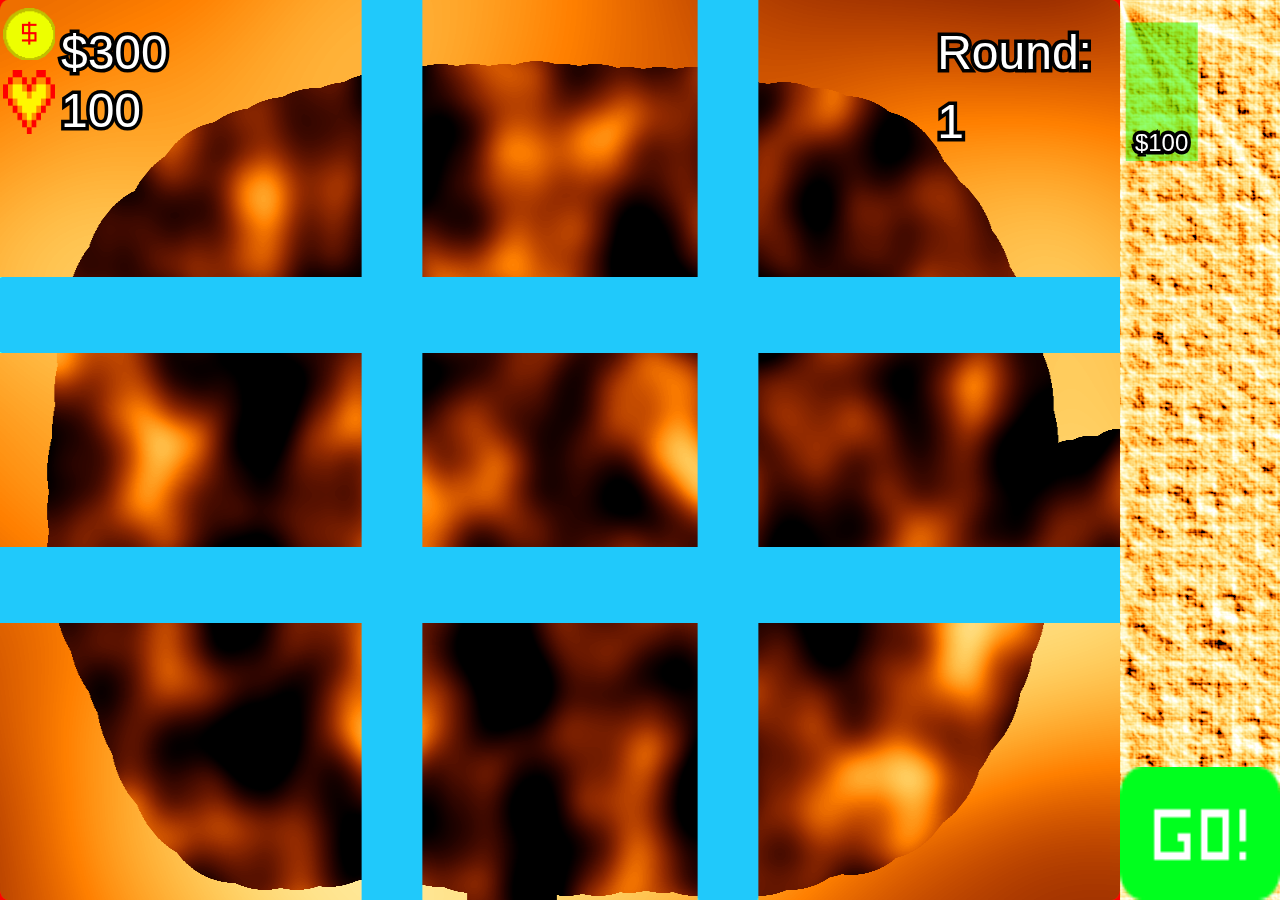
<file: index.html>
<!DOCTYPE html>
<html>
<head>
<script src="drawbullets.js" type="text/javascript"></script> 
<script src="updatebullets.js" type="text/javascript"></script>
<script src="makebullets.js" type="text/javascript"></script>
<script src="drawsteam.js" type="text/javascript"></script> 
<script src="updatesteam.js" type="text/javascript"></script>
<script src="UpdateAllEnemies.js" type="text/javascript"></script> 
<script src="updatespawn.js" type="text/javascript"></script> 
<script src="drawenemies.js" type="text/javascript"></script> 
<script src="Checkbullethit.js" type="text/javascript"></script> 
<script src="SpikeyEnemy.js" type="text/javascript"></script> 
<script src="BlueEnemy.js" type="text/javascript"></script> 
<script src="GreenEnemy.js" type="text/javascript"></script> 
<script src="YellowEnemy.js" type="text/javascript"></script> 
<script src="RedEnemy.js" type="text/javascript"></script> 
<script src="EnemyGohst.js" type="text/javascript"></script> 
<script src="bullet.js" type="text/javascript"></script>
<script src="Steam.js" type="text/javascript"></script> 
<script src="upgradebar.js" type="text/javascript"></script> 
<title>Fire vs Ice</title>
<link rel="shortcut icon" href="GameTitle.ico" type="image/x-icon">
<meta name="viewport" content="width=device-width, initial-scale=1">
<style>
    html,body {
        background-color : black;
        margin:0%;
        padding: 0%;
        width: 100%;
        height: 100%;
        overflow: hidden;
        -webkit-user-select: none;
        -moz-user-select: none;
        -ms-user-select: none;
        user-select: none;
    }
    canvas{
      position: absolute;
    }
</style>
</head>
<body>
    <canvas id="Backgroundlayer"></canvas>
    <canvas id="Bulletlayer"></canvas>
    <canvas id="Enemylayer"></canvas>
    <canvas id="clicklayer"></canvas>
    <canvas id="Toplayer"></canvas>
<script>
//clickcanvas setup  
i=0
clickcanvas=document.getElementById("clicklayer");
enemycanvas=document.getElementById("Enemylayer");
backgroundcanvas=document.getElementById("Backgroundlayer");
bulletcanvas=document.getElementById("Bulletlayer");
steamcanvas=document.getElementById("Toplayer");
clickctx=clickcanvas.getContext('2d');
enemyctx=enemycanvas.getContext('2d');
backgroundctx=backgroundcanvas.getContext('2d');
steamctx=steamcanvas.getContext('2d');
bulletctx=bulletcanvas.getContext('2d');
clickcanvas.width=window.innerWidth;
clickcanvas.height=window.innerHeight;
enemycanvas.width=window.innerWidth;
enemycanvas.height=window.innerHeight;
backgroundcanvas.width=window.innerWidth;
backgroundcanvas.height=window.innerHeight;
steamcanvas.width=window.innerWidth;
steamcanvas.height=window.innerHeight;
bulletcanvas.width=window.innerWidth;
bulletcanvas.height=window.innerHeight;
steamcanvas.addEventListener("touchstart", touchHandler);
steamcanvas.addEventListener("touchmove", touchHandler3);
steamcanvas.addEventListener("touchend", touchHandler2);
//gamesetup
var showround=1;
var round=0;
var roundround=1;
var playerX=0;
var playerY=0;
var GameDone=true;
fourshooterimgonmouse=false;
abletopush=true;
red=false
//Enemy Arrays
AllEnemies=[];
speedmultiplier=0;
FastPacedRounds=[[1,1,3,"SpikeyEnemy"]];
MediumPacedRounds=[];
SlowPacedRounds=[];
Alltowers=[];
Allbullets=[];
AllSteam=[];
ReleaseRateFastPacedRounds=4*speedmultiplier;
ReleaseRateMediumPacedRounds=2*speedmultiplier;
ReleaseRateSlowPacedRounds=1*speedmultiplier;
health=100;
gold=300;
LastAmountoftouches=0;
newtouches=0;
UpgradeBar=false;
UpgradeBarSlide=0;
speed0=false
function drawbuybox(price,image,x,y,price2){
  this.image=new Image();
  this.image.src=image;
  if (gold<price){
    clickctx.beginPath();
    clickctx.fillStyle = "rgba(255,0,0,0.5)";
    clickctx.rect(x, y, clickcanvas.width/17.7777, clickcanvas.height/6.5);
    clickctx.fill();
  }else if (gold>=price){
    clickctx.beginPath();
    clickctx.fillStyle = "rgba(34,255,0,0.5)";
    clickctx.rect(x, y, clickcanvas.width/17.7777, clickcanvas.height/6.5);
    clickctx.fill();
  }
  clickctx.font = getFont(30,1600); 
  clickctx.fillStyle = "white";
  clickctx.strokeStyle = 'black';
  clickctx.lineWidth = clickcanvas.width/180;
  if (price<100){
    clickctx.strokeText("$"+price2, x+clickcanvas.width/60, y+clickcanvas.height/7);
    clickctx.fillText("$"+price2, x+clickcanvas.width/60, y+clickcanvas.height/7);
  }else if(price>=100 & price<1000){
    clickctx.strokeText("$"+price2, x+clickcanvas.width/140, y+clickcanvas.height/7);
    clickctx.fillText("$"+price2, x+clickcanvas.width/140, y+clickcanvas.height/7);
  }else if(price>=1000 & price<10000){
    clickctx.strokeText("$"+price2, x+clickcanvas.width/100, y+clickcanvas.height/7);
    clickctx.fillText("$"+price2, x+clickcanvas.width/100, y+clickcanvas.height/7);
  }
  clickctx.drawImage(this.image,x+(clickcanvas.width/17.7777-clickcanvas.height/11)/2,y+clickcanvas.height/90,clickcanvas.height/11,clickcanvas.height/11);
}
Allids=[];
readyfirstrow=[1];
readysecondrow=[1];
readythirdrow=[1];
readyfourthrow=[1];
i=0;
class fourshooter{
  constructor(image,x,y) {
    this.image=new Image();
    this.image.src=image;
    this._x=x;
    this._y=y;
    this._width_height=clickcanvas.height/10;
    this._angle=0;
    this._imagearrayplace=0;
    this.imagearrayplaceadd=0;
    this.imagearray=["4shooter.png","4shooter2.png","4shooter3.png","4shooter4.png","4shooter5.png","4shooter6.png"]
    this.imageloaded=false;
    this._reload=false;
  }
  draw(speedmultiplier2){
    this._angle+=1*speedmultiplier2;
    this.imagearrayplaceadd+=0.1*speedmultiplier2;
    if (this.imagearrayplaceadd>=1.2){
      this._imagearrayplace+=1;
      this.imagearrayplaceadd=0;
    }
    if (this._imagearrayplace==6){
      this._imagearrayplace=0;
      this._reload=true;
    }
    clickctx.save();
    clickctx.translate(this._x, this._y);
    clickctx.rotate(this._angle * Math.PI/180);
    this.image.onload=function(){
      this.imageloaded=true;
    }
    if (this.imageloaded=true){
      clickctx.drawImage(this.image, -(this._width_height/2),-(this._width_height/2),this._width_height, this._width_height);
    }
    this.image.src=this.imagearray[this._imagearrayplace];
    clickctx.restore();
  }
  get x() {
    return this._x;
  }
  set x(a) {
    this._x = a;
  }
  get width_height() {
    return this._width_height;
  }
  set width_height(b) {
    this._width_height = b;
  }
  get reload() {
    return this._reload;
  }
  set reload(d) {
    this._reload = d;
  }
  get imagearrayplace() {
    return this._imagearrayplace;
  }
  set imagearrayplace(c) {
    this._imagearrayplace = c;
  }
  get y() {
    return this._y;
  }
  set y(d) {
    this._y = d;
  }
  get angle(){
    return this._angle;
  }
  set angle(e){
    this._angle=e;
  }
  
}
EnemyGetReady=[]
//images
var BackGroundImage=new Image();
BackGroundImage.src="BackgroundPiece.png";
BackGroundImageWidth=clickcanvas.width/8*7;
BackGroundImageHeight=clickcanvas.height;
var BackGroundBarImage=new Image();
BackGroundBarImage.src="TowerBar.png";
BackGroundBarImageWidth=clickcanvas.width/8*1;
BackGroundBarImageHeight=clickcanvas.height;
var SpikeyEnemyImage=new Image();
SpikeyEnemyImage.src="Enemy1.png";
var RedEnemyImage=new Image();
RedEnemyImage.src="Enemy4.png";
var YellowEnemyImage=new Image();
YellowEnemyImage.src="Enemy5.png";
var GreenEnemyImage=new Image();
GreenEnemyImage.src="Enemy3.png";
var BlueEnemyImage=new Image();
BlueEnemyImage.src="Enemy2.png";
var PlayButton=new Image();
PlayButton.src="PlayButton.png";
PlayButtonImageHeight=clickcanvas.height/6.75;
var HealthImage=new Image();
HealthImage.src="Heart.png";
HealthImageWidth=clickcanvas.width/24.615;
HealthImageHeight=clickcanvas.height/14;
var CoinImage=new Image();
CoinImage.src="Coin.png";
CoinImageWidthHeight=clickcanvas.width/24.615;
var fourshooterimg=new Image();
fourshooterimg.src="4shooter.png";
var fourshooterplayerimg=new Image();
fourshooterimg.src="4shooter.png";
var fourshooterbulletimg=new Image();
fourshooterbulletimg.src="4shooterbullet.png";
var UpgradeBarimg1=new Image();
UpgradeBarimg1.src="UpgradeBar.png";
var fourshooterimg2=new Image();
fourshooterimg2.src="4shooter2.png";
var fourshooterimg3=new Image();
fourshooterimg3.src="4shooter3.png";
var fourshooterimg4=new Image();
fourshooterimg4.src="4shooter4.png";
var fourshooterimg5=new Image();
fourshooterimg5.src="4shooter5.png";
var fourshooterimg6=new Image();
fourshooterimg6.src="4shooter6.png";
var PlayButton2=new Image();
PlayButton2.src="PlayButton2.png";
var PlayButton3=new Image();
PlayButton3.src="PlayButton3.png";
var GoButton=new Image();
GoButton.src="GoButton.png";
allimgs=0;
Allimgs=[BackGroundImage,BackGroundBarImage,SpikeyEnemyImage,PlayButton,HealthImage,CoinImage,fourshooterimg,fourshooterimg2,fourshooterimg3,fourshooterimg4,fourshooterimg5,fourshooterimg6,UpgradeBarimg1,PlayButton2,PlayButton3,RedEnemyImage,YellowEnemyImage,GreenEnemyImage,BlueEnemyImage,GoButton]
for (Allimgs2=0; Allimgs2<Allimgs.length;Allimgs2++){
  Allimgs[Allimgs2].onload= function(){
    allimgs+=1
  };
}
//mobile pushing buttons
function touchHandler(e) {
  function touchHandler3(e) {
    if(e.touches) {
      playerX = e.touches[0].pageX - clickcanvas.offsetLeft
      playerY = e.touches[0].pageY - clickcanvas.offsetTop
      e.preventDefault();
    }
}
    if(e.touches) {
      newtouches+=1;
      playerX = e.touches[0].pageX - clickcanvas.offsetLeft
      playerY = e.touches[0].pageY - clickcanvas.offsetTop
      if (playerX<=clickcanvas.width & playerX>=BackGroundImageWidth & playerY<=clickcanvas.height+PlayButtonImageHeight & playerY>=clickcanvas.height-PlayButtonImageHeight){
    if (GameDone==true & abletopush==true & LastAmountoftouches<newtouches){
      speedmultiplier=1;
      round+=1;
      GameDone=false;
      abletopush=false;
    }else if (speedmultiplier==1 & GameDone==false & abletopush==true & LastAmountoftouches<newtouches){
      speedmultiplier=2;
      ReleaseRateFastPacedRounds=4*speedmultiplier;
      ReleaseRateMediumPacedRounds=2*speedmultiplier;
      ReleaseRateSlowPacedRounds=1*speedmultiplier;
      abletopush=false;
    }else if (speedmultiplier==2 & abletopush==true & LastAmountoftouches<newtouches){
      speedmultiplier=3;
      ReleaseRateFastPacedRounds=4*speedmultiplier;
      ReleaseRateMediumPacedRounds=2*speedmultiplier;
      ReleaseRateSlowPacedRounds=1*speedmultiplier;
      abletopush=false;
    }else if (speedmultiplier==3 & abletopush==true & LastAmountoftouches<newtouches){
      speedmultiplier=1;
      ReleaseRateFastPacedRounds=4*speedmultiplier;
      ReleaseRateMediumPacedRounds=2*speedmultiplier;
      ReleaseRateSlowPacedRounds=1*speedmultiplier;
      abletopush=false;
      e.preventDefault();
    }
  }else if (playerX<=clickcanvas.width/1.137+clickcanvas.width/17.7777 & playerX>=clickcanvas.width/1.137 & playerY<=clickcanvas.height/40+clickcanvas.height/6.5 & playerY>=clickcanvas.height/40 & gold>=100 & abletopush==true & LastAmountoftouches<newtouches){
    fourshooterimgonmouse=true;
    abletopush=false;
    e.preventDefault();
  }
}
}
function touchHandler3(e) {
    if(e.touches) {
      playerX = e.touches[0].pageX - clickcanvas.offsetLeft
      playerY = e.touches[0].pageY - clickcanvas.offsetTop
      e.preventDefault();
    }
}
function touchHandler2(e) {
    if(e.touches) {
      LastAmountoftouches+=1;
      abletopush=true;
      e.preventDefault();
      if(fourshooterimgonmouse==true & playerX>=BackGroundImageWidth){
        fourshooterimgonmouse=false
      }else if(fourshooterimgonmouse==true & (DeltaX * DeltaX + DeltaY * DeltaY) < (CircleRadius * CircleRadius)){
        fourshooterimgonmouse=true
      }else if(fourshooterimgonmouse==true & (DeltaX4 * DeltaX4 + DeltaY4 * DeltaY4) < (CircleRadius * CircleRadius)){
        fourshooterimgonmouse=true
      }else if(fourshooterimgonmouse==true & (DeltaX3 * DeltaX3 + DeltaY3 * DeltaY3) < (CircleRadius * CircleRadius)){
        fourshooterimgonmouse=true
      }else if(fourshooterimgonmouse==true & (DeltaX2 * DeltaX2 + DeltaY2 * DeltaY2) < (CircleRadius * CircleRadius)){
        fourshooterimgonmouse=true
      }else if (fourshooterimgonmouse==true & playerX<=BackGroundImageWidth){
        Alltowers.push(new fourshooter("4shooter.png",playerX,playerY));
        fourshooterimgonmouse=false;
        gold-=100;
}
    }
}
//font control
function getFont(fontSize,Screenwidth){
    var ratio = fontSize / Screenwidth;
    var size = clickcanvas.width * ratio;
    return (size|0) + 'px sans-serif';
}

//Enemy Production
FastEnemyAmount=-1;
MediumEnemyAmount=0;
SlowEnemyAmount=0;
function MakeFastPacedEnemies(){
  id2=0
  for(FastPace=0;FastPace<FastPacedRounds.length;FastPace++){
    if (FastPacedRounds[FastPace][0]==round){
      if (FastPacedRounds[FastPace][1]==roundround){
        if (FastEnemyAmount<FastPacedRounds[FastPace][2]){
          if(FastEnemyAmount>=0){
            if (readyfirstrow.length>=1 & id2==0){
              FastEnemyAmount+=1;
              AllEnemies.push(new SpikeyEnemy(SpikeyEnemyImage, BackGroundImageWidth+clickcanvas.width/35,clickcanvas.height*0.35,id2,"SpikeEnemy")) 
              readyfirstrow.splice(0,1)
              id2+=1;
            }
          if (readysecondrow.length>=1 & id2==1){
              FastEnemyAmount+=1;
              AllEnemies.push(new SpikeyEnemy(SpikeyEnemyImage, -clickcanvas.width/35,clickcanvas.height*0.65,id2,"SpikeEnemy"))
              readysecondrow.splice(0,1)
              id2+=1;
          }   
          if (readythirdrow.length>=1 & id2==2){
              FastEnemyAmount+=1;
              AllEnemies.push(new SpikeyEnemy(SpikeyEnemyImage, BackGroundImageWidth*0.65,-clickcanvas.width/35,id2,"SpikeEnemy"))
              readythirdrow.splice(0,1)
              id2+=1;
          }
          if (readyfourthrow.length>=1 & id2==3){
              FastEnemyAmount+=1;
              AllEnemies.push(new SpikeyEnemy(SpikeyEnemyImage, BackGroundImageWidth*0.35,clickcanvas.height+clickcanvas.width/35,id2,"SpikeEnemy"))
              readyfourthrow.splice(0,1)
              id2=0;
          }
          }else{
            FastEnemyAmount+=1;
            EnemyGetReady.push(new SpikeyEnemyGohst(SpikeyEnemyImage, BackGroundImageWidth+clickcanvas.width/35,clickcanvas.height*0.35,0)) 
            EnemyGetReady.push(new SpikeyEnemyGohst(SpikeyEnemyImage, -clickcanvas.width/35,clickcanvas.height*0.65,1))
            EnemyGetReady.push(new SpikeyEnemyGohst(SpikeyEnemyImage, BackGroundImageWidth*0.65,-clickcanvas.width/35,2))
            EnemyGetReady.push(new SpikeyEnemyGohst(SpikeyEnemyImage, BackGroundImageWidth*0.35,clickcanvas.height+clickcanvas.width/35,3))
          }
        }else{
            roundround+=1;
        }
      }
    }
  }
  window.requestAnimationFrame(MakeFastPacedEnemies);
}
function MakeMediumPacedEnemies(){
  setTimeout(function(){
  for(MediumPace=0;MediumPace<MediumPacedRounds.length;MediumPace++){
    if (MediumPacedRounds[MediumPace][0]==round){
      if (MediumPacedRounds[MediumPace][1]==roundround){
        if (MediumEnemyAmount<MediumPacedRounds[MediumPace][2]){
            MediumEnemyAmount+=1;
            AllEnemies.push(new SpikeyEnemy(SpikeyEnemyImage, BackGroundImageWidth+clickcanvas.width/35,clickcanvas.height*0.35))
        }else{
            roundround+=1;
        }
      }
    }
  }
  window.requestAnimationFrame(MakeMediumPacedEnemies);
}, 1000/ReleaseRateMediumPacedRounds);
}
function MakeSlowPacedEnemies(){
  setTimeout(function(){
  for(SlowPace=0;SlowPace<SlowPacedRounds.length;SlowPace++){
    if (SlowPacedRounds[SlowPace][0]==round){
      if (SlowPacedRounds[SlowPace][1]==roundround){
        if (SlowEnemyAmount<SlowPacedRounds[SlowPace][2]){
            SlowEnemyAmount+=1;
            AllEnemies.push(new SpikeyEnemy(SpikeyEnemyImage, BackGroundImageWidth+clickcanvas.width/35,clickcanvas.height*0.35))
        }else{
            roundround+=1;
        }
      }
    }
  }
  window.requestAnimationFrame(MakeSlowPacedEnemies);
}, 1000/ReleaseRateSlowPacedRounds);
}
CircleRadius=clickcanvas.height/20;
DeltaX=0
DeltaY=0
function Logic(){
  UpdateAllEnemies();
  updatebullets();
  checkbullethit();
  updatesteam();
  makebullets();
  moveupgradebar();
  DeltaX = playerX-Math.max(BackGroundImageWidth*0.35-(BackGroundImageWidth*0.025), Math.min(playerX, BackGroundImageWidth*0.35-(BackGroundImageWidth*0.025) + BackGroundImageWidth*0.05));
  DeltaY = playerY-Math.max(0, Math.min(playerY, 0 + clickcanvas.height));
  DeltaX2 = playerX-Math.max(BackGroundImageWidth*0.65-(BackGroundImageWidth*0.025), Math.min(playerX, BackGroundImageWidth*0.65-(BackGroundImageWidth*0.025) + BackGroundImageWidth*0.05));
  DeltaY2 = playerY-Math.max(0, Math.min(playerY, 0 + clickcanvas.height));
  DeltaX3 = playerX-Math.max(0, Math.min(playerX, 0 + BackGroundImageWidth));
  DeltaY3 = playerY-Math.max(clickcanvas.height*0.35-(clickcanvas.height*0.04), Math.min(playerY, clickcanvas.height*0.35-(clickcanvas.height*0.04) + clickcanvas.height*0.08));
  DeltaX4 = playerX-Math.max(0, Math.min(playerX, 0 + BackGroundImageWidth));
  DeltaY4 = playerY-Math.max(clickcanvas.height*0.65-(clickcanvas.height*0.04), Math.min(playerY, clickcanvas.height*0.65-(clickcanvas.height*0.04) + clickcanvas.height*0.08));
  updatespawn()
  if(fourshooterimgonmouse==true & (DeltaX * DeltaX + DeltaY * DeltaY) < (CircleRadius * CircleRadius)){
        red=true;
      }else if(fourshooterimgonmouse==true & playerX>=BackGroundImageWidth){
        red=true;
      }else if(fourshooterimgonmouse==true & (DeltaX4 * DeltaX4 + DeltaY4 * DeltaY4) < (CircleRadius * CircleRadius)){
        red=true;
      }else if(fourshooterimgonmouse==true & (DeltaX3 * DeltaX3 + DeltaY3 * DeltaY3) < (CircleRadius * CircleRadius)){
        red=true;
      }else if(fourshooterimgonmouse==true & (DeltaX2 * DeltaX2 + DeltaY2 * DeltaY2) < (CircleRadius * CircleRadius)){
        red=true;
      }else{
        red=false;
      }
  window.requestAnimationFrame(Logic);
}
function checkimgloads(){
  if (allimgs>=Allimgs.length){
  document.getElementById("clicklayer").style.visibility="visible";
}else{
  window.requestAnimationFrame(checkimgloads);
}
}
function draw(){
  clickctx.clearRect(0, 0, clickcanvas.width, clickcanvas.height);
  enemyctx.clearRect(0, 0, clickcanvas.width, clickcanvas.height);
  backgroundctx.clearRect(0, 0, clickcanvas.width, clickcanvas.height);
  steamctx.clearRect(0, 0, clickcanvas.width, clickcanvas.height);
  bulletctx.clearRect(0, 0, clickcanvas.width, clickcanvas.height);
  backgroundctx.drawImage(BackGroundImage,0,0,BackGroundImageWidth,BackGroundImageHeight);
  drawbullets();
  drawenemies()
  for(Alltowers2=0;Alltowers2<Alltowers.length;Alltowers2++){
    Alltowers[Alltowers2].draw(speedmultiplier);
  }
  drawsteam();
  clickctx.drawImage(BackGroundBarImage,BackGroundImageWidth,0,BackGroundBarImageWidth,BackGroundBarImageHeight);
  if (speedmultiplier==0 & GameDone==true){
    clickctx.drawImage(GoButton,BackGroundImageWidth,clickcanvas.height-PlayButtonImageHeight,BackGroundBarImageWidth,PlayButtonImageHeight);
  }else if (speedmultiplier==1){
    clickctx.drawImage(PlayButton2,BackGroundImageWidth,clickcanvas.height-PlayButtonImageHeight,BackGroundBarImageWidth,PlayButtonImageHeight);
  }else if (speedmultiplier==2){
    clickctx.drawImage(PlayButton3,BackGroundImageWidth,clickcanvas.height-PlayButtonImageHeight,BackGroundBarImageWidth,PlayButtonImageHeight);
  }else if (speedmultiplier==3){
    clickctx.drawImage(PlayButton,BackGroundImageWidth,clickcanvas.height-PlayButtonImageHeight,BackGroundBarImageWidth,PlayButtonImageHeight);
  }
  drawbuybox(100,"4shooter.png",clickcanvas.width/1.137, clickcanvas.height/40,"100")
  if (fourshooterimgonmouse==true){
      if(red==true){
        clickctx.beginPath();
        clickctx.fillStyle='rgba( 255,0,0,0.5)'
        clickctx.arc(playerX, playerY, clickcanvas.height/15, 0, 2 * Math.PI);
        clickctx.fill();
      }
  else{
      clickctx.beginPath();
      clickctx.fillStyle='rgba( 0,0,0,0.5)'
      clickctx.arc(playerX, playerY, clickcanvas.height/15, 0, 2 * Math.PI);
      clickctx.fill();
    }
    clickctx.drawImage(fourshooterimg,playerX-clickcanvas.height/20,playerY-clickcanvas.height/20,clickcanvas.height/10,clickcanvas.height/10);
  
  }
  if (UpgradeBarSlide>=0){
    clickctx.drawImage(UpgradeBarimg1, -clickcanvas.width/3.5+UpgradeBarSlide,0,clickcanvas.width/3.5, clickcanvas.height);
  }
  clickctx.drawImage(HealthImage, clickcanvas.width/400+UpgradeBarSlide, clickcanvas.height/50+CoinImageWidthHeight, HealthImageWidth, HealthImageHeight);
  clickctx.font = getFont(60,1600);
  clickctx.strokeStyle = 'black';
  clickctx.lineWidth = clickcanvas.width/180;
  clickctx.strokeText(health, clickcanvas.width-clickcanvas.width/1.05+UpgradeBarSlide, clickcanvas.height/12+CoinImageWidthHeight);
  clickctx.fillStyle = "white";
  clickctx.fillText(health, clickcanvas.width-clickcanvas.width/1.05+UpgradeBarSlide, clickcanvas.height/12+CoinImageWidthHeight);
  clickctx.drawImage(CoinImage, clickcanvas.width/400+UpgradeBarSlide, clickcanvas.height/110,  CoinImageWidthHeight, CoinImageWidthHeight);
  clickctx.font = getFont(60,1600); 
  clickctx.fillStyle = "white";
  clickctx.strokeStyle = 'black';
  clickctx.lineWidth = clickcanvas.width/180;
  clickctx.strokeText("$"+gold, clickcanvas.width-clickcanvas.width/1.05+UpgradeBarSlide, clickcanvas.height/13);
  clickctx.fillText("$"+gold, clickcanvas.width-clickcanvas.width/1.05+UpgradeBarSlide, clickcanvas.height/13);
  clickctx.font = getFont(60,1600); 
  clickctx.fillStyle = "white";
  clickctx.strokeStyle = 'black';
  clickctx.lineWidth = clickcanvas.width/180;
  clickctx.strokeText("Round:", BackGroundImageWidth-clickcanvas.width/7, clickcanvas.height/13);
  clickctx.fillText("Round:", BackGroundImageWidth-clickcanvas.width/7, clickcanvas.height/13);
  clickctx.strokeText(showround, BackGroundImageWidth-clickcanvas.width/7, clickcanvas.height/6.5);
  clickctx.fillText(showround, BackGroundImageWidth-clickcanvas.width/7, clickcanvas.height/6.5);
  window.requestAnimationFrame(draw);
}
  window.requestAnimationFrame(checkimgloads);
  window.requestAnimationFrame(Logic);
  window.requestAnimationFrame(MakeMediumPacedEnemies);
  window.requestAnimationFrame(MakeSlowPacedEnemies);
  window.requestAnimationFrame(MakeFastPacedEnemies);
  window.requestAnimationFrame(draw);
</script>
</body>
</html>
</file>
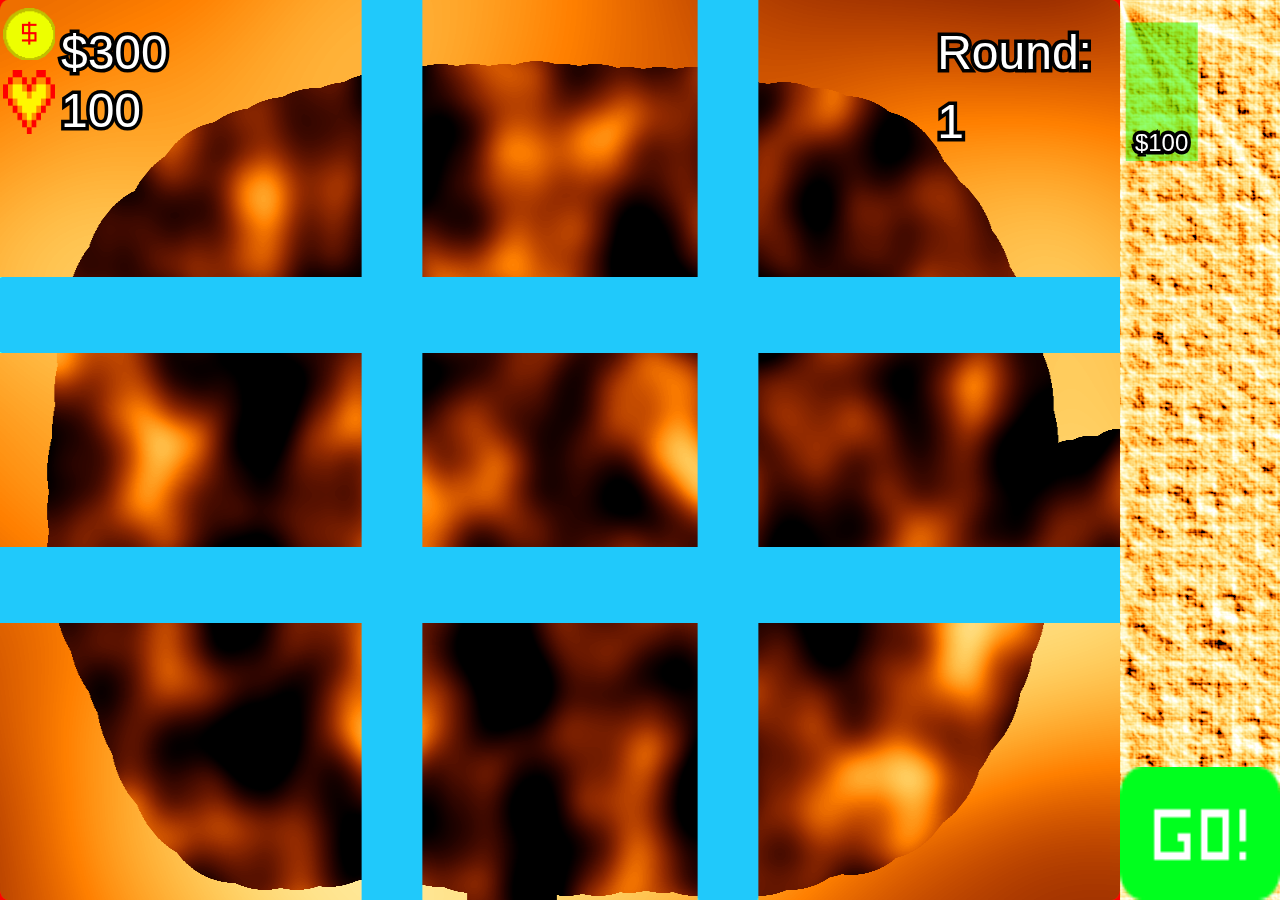
<file: AttackGame_HTML/index.html>
<!DOCTYPE html>
<html>
<head>
<script src="drawbullets.js" type="text/javascript"></script> 
<script src="updatebullets.js" type="text/javascript"></script>
<script src="makebullets.js" type="text/javascript"></script>
<script src="drawsteam.js" type="text/javascript"></script> 
<script src="updatesteam.js" type="text/javascript"></script>
<script src="UpdateAllEnemies.js" type="text/javascript"></script> 
<script src="updatespawn.js" type="text/javascript"></script> 
<script src="drawenemies.js" type="text/javascript"></script> 
<script src="Checkbullethit.js" type="text/javascript"></script> 
<script src="SpikeyEnemy.js" type="text/javascript"></script> 
<script src="BlueEnemy.js" type="text/javascript"></script> 
<script src="GreenEnemy.js" type="text/javascript"></script> 
<script src="YellowEnemy.js" type="text/javascript"></script> 
<script src="RedEnemy.js" type="text/javascript"></script> 
<script src="EnemyGohst.js" type="text/javascript"></script> 
<script src="bullet.js" type="text/javascript"></script>
<script src="Steam.js" type="text/javascript"></script> 
<script src="upgradebar.js" type="text/javascript"></script> 
<title>Fire vs Ice</title>
<link rel="shortcut icon" href="GameTitle.ico" type="image/x-icon">
<meta name="viewport" content="width=device-width, initial-scale=1">
<style>
    html,body {
        background-color : black;
        margin:0%;
        padding: 0%;
        width: 100%;
        height: 100%;
        overflow: hidden;
        -webkit-user-select: none;
        -moz-user-select: none;
        -ms-user-select: none;
        user-select: none;
    }
    canvas{
      position: absolute;
    }
</style>
</head>
<body>
    <canvas id="Backgroundlayer"></canvas>
    <canvas id="Bulletlayer"></canvas>
    <canvas id="Enemylayer"></canvas>
    <canvas id="clicklayer"></canvas>
    <canvas id="Toplayer"></canvas>
<script>
//clickcanvas setup  
i=0
clickcanvas=document.getElementById("clicklayer");
enemycanvas=document.getElementById("Enemylayer");
backgroundcanvas=document.getElementById("Backgroundlayer");
bulletcanvas=document.getElementById("Bulletlayer");
steamcanvas=document.getElementById("Toplayer");
clickctx=clickcanvas.getContext('2d');
enemyctx=enemycanvas.getContext('2d');
backgroundctx=backgroundcanvas.getContext('2d');
steamctx=steamcanvas.getContext('2d');
bulletctx=bulletcanvas.getContext('2d');
clickcanvas.width=window.innerWidth;
clickcanvas.height=window.innerHeight;
enemycanvas.width=window.innerWidth;
enemycanvas.height=window.innerHeight;
backgroundcanvas.width=window.innerWidth;
backgroundcanvas.height=window.innerHeight;
steamcanvas.width=window.innerWidth;
steamcanvas.height=window.innerHeight;
bulletcanvas.width=window.innerWidth;
bulletcanvas.height=window.innerHeight;
steamcanvas.addEventListener("touchstart", touchHandler);
steamcanvas.addEventListener("touchmove", touchHandler3);
steamcanvas.addEventListener("touchend", touchHandler2);
//gamesetup
var showround=1;
var round=0;
var roundround=1;
var playerX=0;
var playerY=0;
var GameDone=true;
fourshooterimgonmouse=false;
abletopush=true;
red=false
//Enemy Arrays
AllEnemies=[];
speedmultiplier=0;
FastPacedRounds=[[1,1,3,"SpikeyEnemy"]];
MediumPacedRounds=[];
SlowPacedRounds=[];
Alltowers=[];
Allbullets=[];
AllSteam=[];
ReleaseRateFastPacedRounds=4*speedmultiplier;
ReleaseRateMediumPacedRounds=2*speedmultiplier;
ReleaseRateSlowPacedRounds=1*speedmultiplier;
health=100;
gold=300;
LastAmountoftouches=0;
newtouches=0;
UpgradeBar=false;
UpgradeBarSlide=0;
speed0=false
function drawbuybox(price,image,x,y,price2){
  this.image=new Image();
  this.image.src=image;
  if (gold<price){
    clickctx.beginPath();
    clickctx.fillStyle = "rgba(255,0,0,0.5)";
    clickctx.rect(x, y, clickcanvas.width/17.7777, clickcanvas.height/6.5);
    clickctx.fill();
  }else if (gold>=price){
    clickctx.beginPath();
    clickctx.fillStyle = "rgba(34,255,0,0.5)";
    clickctx.rect(x, y, clickcanvas.width/17.7777, clickcanvas.height/6.5);
    clickctx.fill();
  }
  clickctx.font = getFont(30,1600); 
  clickctx.fillStyle = "white";
  clickctx.strokeStyle = 'black';
  clickctx.lineWidth = clickcanvas.width/180;
  if (price<100){
    clickctx.strokeText("$"+price2, x+clickcanvas.width/60, y+clickcanvas.height/7);
    clickctx.fillText("$"+price2, x+clickcanvas.width/60, y+clickcanvas.height/7);
  }else if(price>=100 & price<1000){
    clickctx.strokeText("$"+price2, x+clickcanvas.width/140, y+clickcanvas.height/7);
    clickctx.fillText("$"+price2, x+clickcanvas.width/140, y+clickcanvas.height/7);
  }else if(price>=1000 & price<10000){
    clickctx.strokeText("$"+price2, x+clickcanvas.width/100, y+clickcanvas.height/7);
    clickctx.fillText("$"+price2, x+clickcanvas.width/100, y+clickcanvas.height/7);
  }
  clickctx.drawImage(this.image,x+(clickcanvas.width/17.7777-clickcanvas.height/11)/2,y+clickcanvas.height/90,clickcanvas.height/11,clickcanvas.height/11);
}
Allids=[];
readyfirstrow=[1];
readysecondrow=[1];
readythirdrow=[1];
readyfourthrow=[1];
i=0;
class fourshooter{
  constructor(image,x,y) {
    this.image=new Image();
    this.image.src=image;
    this._x=x;
    this._y=y;
    this._width_height=clickcanvas.height/10;
    this._angle=0;
    this._imagearrayplace=0;
    this.imagearrayplaceadd=0;
    this.imagearray=["4shooter.png","4shooter2.png","4shooter3.png","4shooter4.png","4shooter5.png","4shooter6.png"]
    this.imageloaded=false;
    this._reload=false;
  }
  draw(speedmultiplier2){
    this._angle+=1*speedmultiplier2;
    this.imagearrayplaceadd+=0.1*speedmultiplier2;
    if (this.imagearrayplaceadd>=1.2){
      this._imagearrayplace+=1;
      this.imagearrayplaceadd=0;
    }
    if (this._imagearrayplace==6){
      this._imagearrayplace=0;
      this._reload=true;
    }
    clickctx.save();
    clickctx.translate(this._x, this._y);
    clickctx.rotate(this._angle * Math.PI/180);
    this.image.onload=function(){
      this.imageloaded=true;
    }
    if (this.imageloaded=true){
      clickctx.drawImage(this.image, -(this._width_height/2),-(this._width_height/2),this._width_height, this._width_height);
    }
    this.image.src=this.imagearray[this._imagearrayplace];
    clickctx.restore();
  }
  get x() {
    return this._x;
  }
  set x(a) {
    this._x = a;
  }
  get width_height() {
    return this._width_height;
  }
  set width_height(b) {
    this._width_height = b;
  }
  get reload() {
    return this._reload;
  }
  set reload(d) {
    this._reload = d;
  }
  get imagearrayplace() {
    return this._imagearrayplace;
  }
  set imagearrayplace(c) {
    this._imagearrayplace = c;
  }
  get y() {
    return this._y;
  }
  set y(d) {
    this._y = d;
  }
  get angle(){
    return this._angle;
  }
  set angle(e){
    this._angle=e;
  }
  
}
EnemyGetReady=[]
//images
var BackGroundImage=new Image();
BackGroundImage.src="BackgroundPiece.png";
BackGroundImageWidth=clickcanvas.width/8*7;
BackGroundImageHeight=clickcanvas.height;
var BackGroundBarImage=new Image();
BackGroundBarImage.src="TowerBar.png";
BackGroundBarImageWidth=clickcanvas.width/8*1;
BackGroundBarImageHeight=clickcanvas.height;
var SpikeyEnemyImage=new Image();
SpikeyEnemyImage.src="Enemy1.png";
var RedEnemyImage=new Image();
RedEnemyImage.src="Enemy4.png";
var YellowEnemyImage=new Image();
YellowEnemyImage.src="Enemy5.png";
var GreenEnemyImage=new Image();
GreenEnemyImage.src="Enemy3.png";
var BlueEnemyImage=new Image();
BlueEnemyImage.src="Enemy2.png";
var PlayButton=new Image();
PlayButton.src="PlayButton.png";
PlayButtonImageHeight=clickcanvas.height/6.75;
var HealthImage=new Image();
HealthImage.src="Heart.png";
HealthImageWidth=clickcanvas.width/24.615;
HealthImageHeight=clickcanvas.height/14;
var CoinImage=new Image();
CoinImage.src="Coin.png";
CoinImageWidthHeight=clickcanvas.width/24.615;
var fourshooterimg=new Image();
fourshooterimg.src="4shooter.png";
var fourshooterplayerimg=new Image();
fourshooterimg.src="4shooter.png";
var fourshooterbulletimg=new Image();
fourshooterbulletimg.src="4shooterbullet.png";
var UpgradeBarimg1=new Image();
UpgradeBarimg1.src="UpgradeBar.png";
var fourshooterimg2=new Image();
fourshooterimg2.src="4shooter2.png";
var fourshooterimg3=new Image();
fourshooterimg3.src="4shooter3.png";
var fourshooterimg4=new Image();
fourshooterimg4.src="4shooter4.png";
var fourshooterimg5=new Image();
fourshooterimg5.src="4shooter5.png";
var fourshooterimg6=new Image();
fourshooterimg6.src="4shooter6.png";
var PlayButton2=new Image();
PlayButton2.src="PlayButton2.png";
var PlayButton3=new Image();
PlayButton3.src="PlayButton3.png";
var GoButton=new Image();
GoButton.src="GoButton.png";
allimgs=0;
Allimgs=[BackGroundImage,BackGroundBarImage,SpikeyEnemyImage,PlayButton,HealthImage,CoinImage,fourshooterimg,fourshooterimg2,fourshooterimg3,fourshooterimg4,fourshooterimg5,fourshooterimg6,UpgradeBarimg1,PlayButton2,PlayButton3,RedEnemyImage,YellowEnemyImage,GreenEnemyImage,BlueEnemyImage,GoButton]
for (Allimgs2=0; Allimgs2<Allimgs.length;Allimgs2++){
  Allimgs[Allimgs2].onload= function(){
    allimgs+=1
  };
}
//mobile pushing buttons
function touchHandler(e) {
  function touchHandler3(e) {
    if(e.touches) {
      playerX = e.touches[0].pageX - clickcanvas.offsetLeft
      playerY = e.touches[0].pageY - clickcanvas.offsetTop
      e.preventDefault();
    }
}
    if(e.touches) {
      newtouches+=1;
      playerX = e.touches[0].pageX - clickcanvas.offsetLeft
      playerY = e.touches[0].pageY - clickcanvas.offsetTop
      if (playerX<=clickcanvas.width & playerX>=BackGroundImageWidth & playerY<=clickcanvas.height+PlayButtonImageHeight & playerY>=clickcanvas.height-PlayButtonImageHeight){
    if (GameDone==true & abletopush==true & LastAmountoftouches<newtouches){
      speedmultiplier=1;
      round+=1;
      GameDone=false;
      abletopush=false;
    }else if (speedmultiplier==1 & GameDone==false & abletopush==true & LastAmountoftouches<newtouches){
      speedmultiplier=2;
      ReleaseRateFastPacedRounds=4*speedmultiplier;
      ReleaseRateMediumPacedRounds=2*speedmultiplier;
      ReleaseRateSlowPacedRounds=1*speedmultiplier;
      abletopush=false;
    }else if (speedmultiplier==2 & abletopush==true & LastAmountoftouches<newtouches){
      speedmultiplier=3;
      ReleaseRateFastPacedRounds=4*speedmultiplier;
      ReleaseRateMediumPacedRounds=2*speedmultiplier;
      ReleaseRateSlowPacedRounds=1*speedmultiplier;
      abletopush=false;
    }else if (speedmultiplier==3 & abletopush==true & LastAmountoftouches<newtouches){
      speedmultiplier=1;
      ReleaseRateFastPacedRounds=4*speedmultiplier;
      ReleaseRateMediumPacedRounds=2*speedmultiplier;
      ReleaseRateSlowPacedRounds=1*speedmultiplier;
      abletopush=false;
      e.preventDefault();
    }
  }else if (playerX<=clickcanvas.width/1.137+clickcanvas.width/17.7777 & playerX>=clickcanvas.width/1.137 & playerY<=clickcanvas.height/40+clickcanvas.height/6.5 & playerY>=clickcanvas.height/40 & gold>=100 & abletopush==true & LastAmountoftouches<newtouches){
    fourshooterimgonmouse=true;
    abletopush=false;
    e.preventDefault();
  }
}
}
function touchHandler3(e) {
    if(e.touches) {
      playerX = e.touches[0].pageX - clickcanvas.offsetLeft
      playerY = e.touches[0].pageY - clickcanvas.offsetTop
      e.preventDefault();
    }
}
function touchHandler2(e) {
    if(e.touches) {
      LastAmountoftouches+=1;
      abletopush=true;
      e.preventDefault();
      if(fourshooterimgonmouse==true & playerX>=BackGroundImageWidth){
        fourshooterimgonmouse=false
      }else if(fourshooterimgonmouse==true & (DeltaX * DeltaX + DeltaY * DeltaY) < (CircleRadius * CircleRadius)){
        fourshooterimgonmouse=true
      }else if(fourshooterimgonmouse==true & (DeltaX4 * DeltaX4 + DeltaY4 * DeltaY4) < (CircleRadius * CircleRadius)){
        fourshooterimgonmouse=true
      }else if(fourshooterimgonmouse==true & (DeltaX3 * DeltaX3 + DeltaY3 * DeltaY3) < (CircleRadius * CircleRadius)){
        fourshooterimgonmouse=true
      }else if(fourshooterimgonmouse==true & (DeltaX2 * DeltaX2 + DeltaY2 * DeltaY2) < (CircleRadius * CircleRadius)){
        fourshooterimgonmouse=true
      }else if (fourshooterimgonmouse==true & playerX<=BackGroundImageWidth){
        Alltowers.push(new fourshooter("4shooter.png",playerX,playerY));
        fourshooterimgonmouse=false;
        gold-=100;
}
    }
}
//font control
function getFont(fontSize,Screenwidth){
    var ratio = fontSize / Screenwidth;
    var size = clickcanvas.width * ratio;
    return (size|0) + 'px sans-serif';
}

//Enemy Production
FastEnemyAmount=-1;
MediumEnemyAmount=0;
SlowEnemyAmount=0;
function MakeFastPacedEnemies(){
  id2=0
  for(FastPace=0;FastPace<FastPacedRounds.length;FastPace++){
    if (FastPacedRounds[FastPace][0]==round){
      if (FastPacedRounds[FastPace][1]==roundround){
        if (FastEnemyAmount<FastPacedRounds[FastPace][2]){
          if(FastEnemyAmount>=0){
            if (readyfirstrow.length>=1 & id2==0){
              FastEnemyAmount+=1;
              AllEnemies.push(new SpikeyEnemy(SpikeyEnemyImage, BackGroundImageWidth+clickcanvas.width/35,clickcanvas.height*0.35,id2,"SpikeEnemy")) 
              readyfirstrow.splice(0,1)
              id2+=1;
            }
          if (readysecondrow.length>=1 & id2==1){
              FastEnemyAmount+=1;
              AllEnemies.push(new SpikeyEnemy(SpikeyEnemyImage, -clickcanvas.width/35,clickcanvas.height*0.65,id2,"SpikeEnemy"))
              readysecondrow.splice(0,1)
              id2+=1;
          }   
          if (readythirdrow.length>=1 & id2==2){
              FastEnemyAmount+=1;
              AllEnemies.push(new SpikeyEnemy(SpikeyEnemyImage, BackGroundImageWidth*0.65,-clickcanvas.width/35,id2,"SpikeEnemy"))
              readythirdrow.splice(0,1)
              id2+=1;
          }
          if (readyfourthrow.length>=1 & id2==3){
              FastEnemyAmount+=1;
              AllEnemies.push(new SpikeyEnemy(SpikeyEnemyImage, BackGroundImageWidth*0.35,clickcanvas.height+clickcanvas.width/35,id2,"SpikeEnemy"))
              readyfourthrow.splice(0,1)
              id2=0;
          }
          }else{
            FastEnemyAmount+=1;
            EnemyGetReady.push(new SpikeyEnemyGohst(SpikeyEnemyImage, BackGroundImageWidth+clickcanvas.width/35,clickcanvas.height*0.35,0)) 
            EnemyGetReady.push(new SpikeyEnemyGohst(SpikeyEnemyImage, -clickcanvas.width/35,clickcanvas.height*0.65,1))
            EnemyGetReady.push(new SpikeyEnemyGohst(SpikeyEnemyImage, BackGroundImageWidth*0.65,-clickcanvas.width/35,2))
            EnemyGetReady.push(new SpikeyEnemyGohst(SpikeyEnemyImage, BackGroundImageWidth*0.35,clickcanvas.height+clickcanvas.width/35,3))
          }
        }else{
            roundround+=1;
        }
      }
    }
  }
  window.requestAnimationFrame(MakeFastPacedEnemies);
}
function MakeMediumPacedEnemies(){
  setTimeout(function(){
  for(MediumPace=0;MediumPace<MediumPacedRounds.length;MediumPace++){
    if (MediumPacedRounds[MediumPace][0]==round){
      if (MediumPacedRounds[MediumPace][1]==roundround){
        if (MediumEnemyAmount<MediumPacedRounds[MediumPace][2]){
            MediumEnemyAmount+=1;
            AllEnemies.push(new SpikeyEnemy(SpikeyEnemyImage, BackGroundImageWidth+clickcanvas.width/35,clickcanvas.height*0.35))
        }else{
            roundround+=1;
        }
      }
    }
  }
  window.requestAnimationFrame(MakeMediumPacedEnemies);
}, 1000/ReleaseRateMediumPacedRounds);
}
function MakeSlowPacedEnemies(){
  setTimeout(function(){
  for(SlowPace=0;SlowPace<SlowPacedRounds.length;SlowPace++){
    if (SlowPacedRounds[SlowPace][0]==round){
      if (SlowPacedRounds[SlowPace][1]==roundround){
        if (SlowEnemyAmount<SlowPacedRounds[SlowPace][2]){
            SlowEnemyAmount+=1;
            AllEnemies.push(new SpikeyEnemy(SpikeyEnemyImage, BackGroundImageWidth+clickcanvas.width/35,clickcanvas.height*0.35))
        }else{
            roundround+=1;
        }
      }
    }
  }
  window.requestAnimationFrame(MakeSlowPacedEnemies);
}, 1000/ReleaseRateSlowPacedRounds);
}
CircleRadius=clickcanvas.height/20;
DeltaX=0
DeltaY=0
function Logic(){
  UpdateAllEnemies();
  updatebullets();
  checkbullethit();
  updatesteam();
  makebullets();
  moveupgradebar();
  DeltaX = playerX-Math.max(BackGroundImageWidth*0.35-(BackGroundImageWidth*0.025), Math.min(playerX, BackGroundImageWidth*0.35-(BackGroundImageWidth*0.025) + BackGroundImageWidth*0.05));
  DeltaY = playerY-Math.max(0, Math.min(playerY, 0 + clickcanvas.height));
  DeltaX2 = playerX-Math.max(BackGroundImageWidth*0.65-(BackGroundImageWidth*0.025), Math.min(playerX, BackGroundImageWidth*0.65-(BackGroundImageWidth*0.025) + BackGroundImageWidth*0.05));
  DeltaY2 = playerY-Math.max(0, Math.min(playerY, 0 + clickcanvas.height));
  DeltaX3 = playerX-Math.max(0, Math.min(playerX, 0 + BackGroundImageWidth));
  DeltaY3 = playerY-Math.max(clickcanvas.height*0.35-(clickcanvas.height*0.04), Math.min(playerY, clickcanvas.height*0.35-(clickcanvas.height*0.04) + clickcanvas.height*0.08));
  DeltaX4 = playerX-Math.max(0, Math.min(playerX, 0 + BackGroundImageWidth));
  DeltaY4 = playerY-Math.max(clickcanvas.height*0.65-(clickcanvas.height*0.04), Math.min(playerY, clickcanvas.height*0.65-(clickcanvas.height*0.04) + clickcanvas.height*0.08));
  updatespawn()
  if(fourshooterimgonmouse==true & (DeltaX * DeltaX + DeltaY * DeltaY) < (CircleRadius * CircleRadius)){
        red=true;
      }else if(fourshooterimgonmouse==true & playerX>=BackGroundImageWidth){
        red=true;
      }else if(fourshooterimgonmouse==true & (DeltaX4 * DeltaX4 + DeltaY4 * DeltaY4) < (CircleRadius * CircleRadius)){
        red=true;
      }else if(fourshooterimgonmouse==true & (DeltaX3 * DeltaX3 + DeltaY3 * DeltaY3) < (CircleRadius * CircleRadius)){
        red=true;
      }else if(fourshooterimgonmouse==true & (DeltaX2 * DeltaX2 + DeltaY2 * DeltaY2) < (CircleRadius * CircleRadius)){
        red=true;
      }else{
        red=false;
      }
  window.requestAnimationFrame(Logic);
}
function checkimgloads(){
  if (allimgs>=Allimgs.length){
  document.getElementById("clicklayer").style.visibility="visible";
}else{
  window.requestAnimationFrame(checkimgloads);
}
}
function draw(){
  clickctx.clearRect(0, 0, clickcanvas.width, clickcanvas.height);
  enemyctx.clearRect(0, 0, clickcanvas.width, clickcanvas.height);
  backgroundctx.clearRect(0, 0, clickcanvas.width, clickcanvas.height);
  steamctx.clearRect(0, 0, clickcanvas.width, clickcanvas.height);
  bulletctx.clearRect(0, 0, clickcanvas.width, clickcanvas.height);
  backgroundctx.drawImage(BackGroundImage,0,0,BackGroundImageWidth,BackGroundImageHeight);
  drawbullets();
  drawenemies()
  for(Alltowers2=0;Alltowers2<Alltowers.length;Alltowers2++){
    Alltowers[Alltowers2].draw(speedmultiplier);
  }
  drawsteam();
  clickctx.drawImage(BackGroundBarImage,BackGroundImageWidth,0,BackGroundBarImageWidth,BackGroundBarImageHeight);
  if (speedmultiplier==0 & GameDone==true){
    clickctx.drawImage(GoButton,BackGroundImageWidth,clickcanvas.height-PlayButtonImageHeight,BackGroundBarImageWidth,PlayButtonImageHeight);
  }else if (speedmultiplier==1){
    clickctx.drawImage(PlayButton2,BackGroundImageWidth,clickcanvas.height-PlayButtonImageHeight,BackGroundBarImageWidth,PlayButtonImageHeight);
  }else if (speedmultiplier==2){
    clickctx.drawImage(PlayButton3,BackGroundImageWidth,clickcanvas.height-PlayButtonImageHeight,BackGroundBarImageWidth,PlayButtonImageHeight);
  }else if (speedmultiplier==3){
    clickctx.drawImage(PlayButton,BackGroundImageWidth,clickcanvas.height-PlayButtonImageHeight,BackGroundBarImageWidth,PlayButtonImageHeight);
  }
  drawbuybox(100,"4shooter.png",clickcanvas.width/1.137, clickcanvas.height/40,"100")
  if (fourshooterimgonmouse==true){
      if(red==true){
        clickctx.beginPath();
        clickctx.fillStyle='rgba( 255,0,0,0.5)'
        clickctx.arc(playerX, playerY, clickcanvas.height/15, 0, 2 * Math.PI);
        clickctx.fill();
      }
  else{
      clickctx.beginPath();
      clickctx.fillStyle='rgba( 0,0,0,0.5)'
      clickctx.arc(playerX, playerY, clickcanvas.height/15, 0, 2 * Math.PI);
      clickctx.fill();
    }
    clickctx.drawImage(fourshooterimg,playerX-clickcanvas.height/20,playerY-clickcanvas.height/20,clickcanvas.height/10,clickcanvas.height/10);
  
  }
  if (UpgradeBarSlide>=0){
    clickctx.drawImage(UpgradeBarimg1, -clickcanvas.width/3.5+UpgradeBarSlide,0,clickcanvas.width/3.5, clickcanvas.height);
  }
  clickctx.drawImage(HealthImage, clickcanvas.width/400+UpgradeBarSlide, clickcanvas.height/50+CoinImageWidthHeight, HealthImageWidth, HealthImageHeight);
  clickctx.font = getFont(60,1600);
  clickctx.strokeStyle = 'black';
  clickctx.lineWidth = clickcanvas.width/180;
  clickctx.strokeText(health, clickcanvas.width-clickcanvas.width/1.05+UpgradeBarSlide, clickcanvas.height/12+CoinImageWidthHeight);
  clickctx.fillStyle = "white";
  clickctx.fillText(health, clickcanvas.width-clickcanvas.width/1.05+UpgradeBarSlide, clickcanvas.height/12+CoinImageWidthHeight);
  clickctx.drawImage(CoinImage, clickcanvas.width/400+UpgradeBarSlide, clickcanvas.height/110,  CoinImageWidthHeight, CoinImageWidthHeight);
  clickctx.font = getFont(60,1600); 
  clickctx.fillStyle = "white";
  clickctx.strokeStyle = 'black';
  clickctx.lineWidth = clickcanvas.width/180;
  clickctx.strokeText("$"+gold, clickcanvas.width-clickcanvas.width/1.05+UpgradeBarSlide, clickcanvas.height/13);
  clickctx.fillText("$"+gold, clickcanvas.width-clickcanvas.width/1.05+UpgradeBarSlide, clickcanvas.height/13);
  clickctx.font = getFont(60,1600); 
  clickctx.fillStyle = "white";
  clickctx.strokeStyle = 'black';
  clickctx.lineWidth = clickcanvas.width/180;
  clickctx.strokeText("Round:", BackGroundImageWidth-clickcanvas.width/7, clickcanvas.height/13);
  clickctx.fillText("Round:", BackGroundImageWidth-clickcanvas.width/7, clickcanvas.height/13);
  clickctx.strokeText(showround, BackGroundImageWidth-clickcanvas.width/7, clickcanvas.height/6.5);
  clickctx.fillText(showround, BackGroundImageWidth-clickcanvas.width/7, clickcanvas.height/6.5);
  window.requestAnimationFrame(draw);
}
  window.requestAnimationFrame(checkimgloads);
  window.requestAnimationFrame(Logic);
  window.requestAnimationFrame(MakeMediumPacedEnemies);
  window.requestAnimationFrame(MakeSlowPacedEnemies);
  window.requestAnimationFrame(MakeFastPacedEnemies);
  window.requestAnimationFrame(draw);
</script>
</body>
</html>
</file>
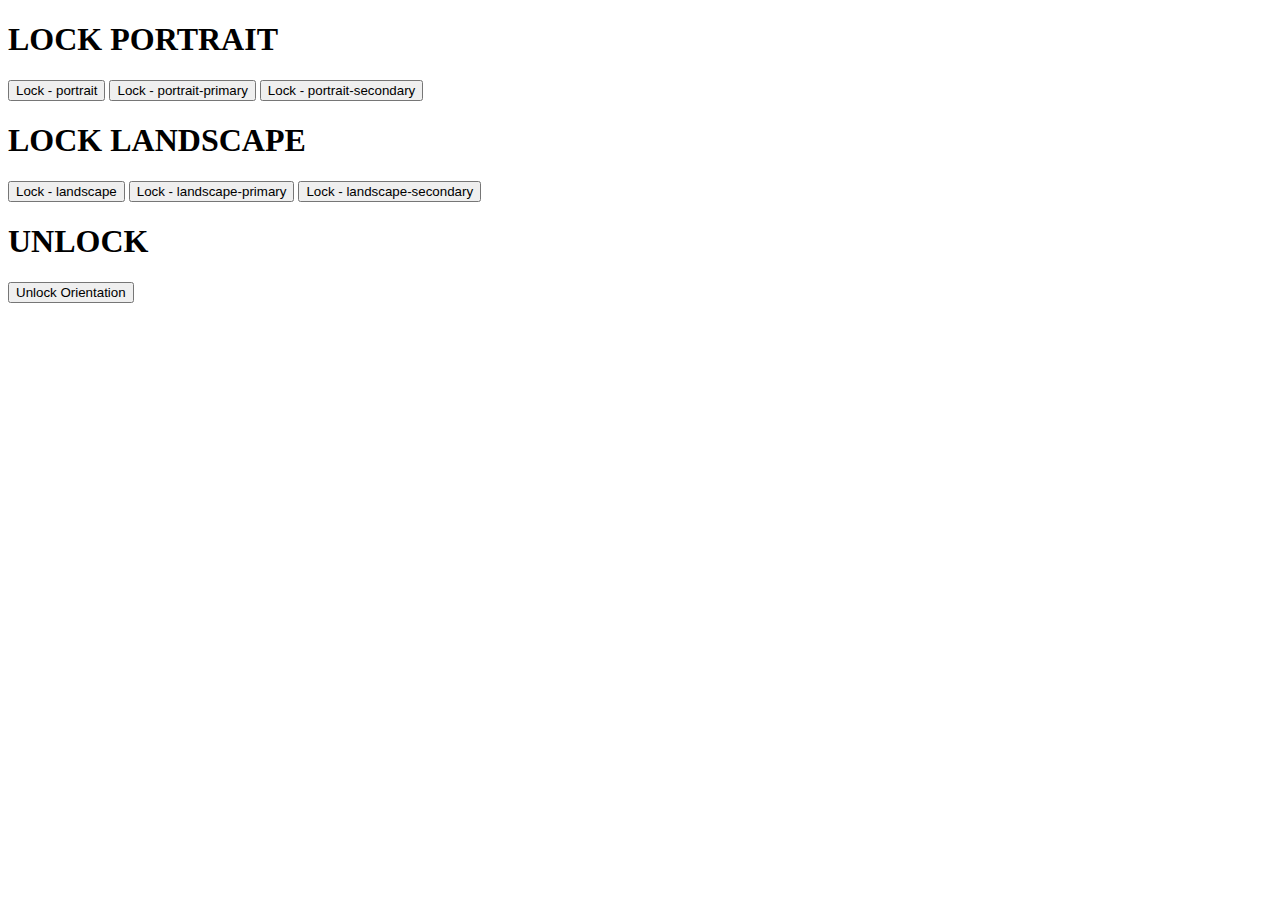
<file: 1-lock.html>
<!DOCTYPE html>
<html>
  <head>
    <title>JS Orientation Lock</title>
    <meta name="viewport" content="width=device-width, initial-scale=1.0">
    <script src="1-lock.js"></script>
  </head>
  <body>
    <h1>LOCK PORTRAIT</h1>
    <input type="button" value="Lock - portrait" onclick="lock('portrait')"/>
    <input type="button" value="Lock - portrait-primary" onclick="lock('portrait-primary')"/>
    <input type="button" value="Lock - portrait-secondary" onclick="lock('portrait-secondary')"/>

    <h1>LOCK LANDSCAPE</h1>
    <input type="button" value="Lock - landscape" onclick="lock('landscape')"/>
    <input type="button" value="Lock - landscape-primary" onclick="lock('landscape-primary')"/>
    <input type="button" value="Lock - landscape-secondary" onclick="lock('landscape-secondary')"/>

    <h1>UNLOCK</h1>
    <input type="button" value="Unlock Orientation" onclick="unlock()"/>
  </body>
</html>
</file>
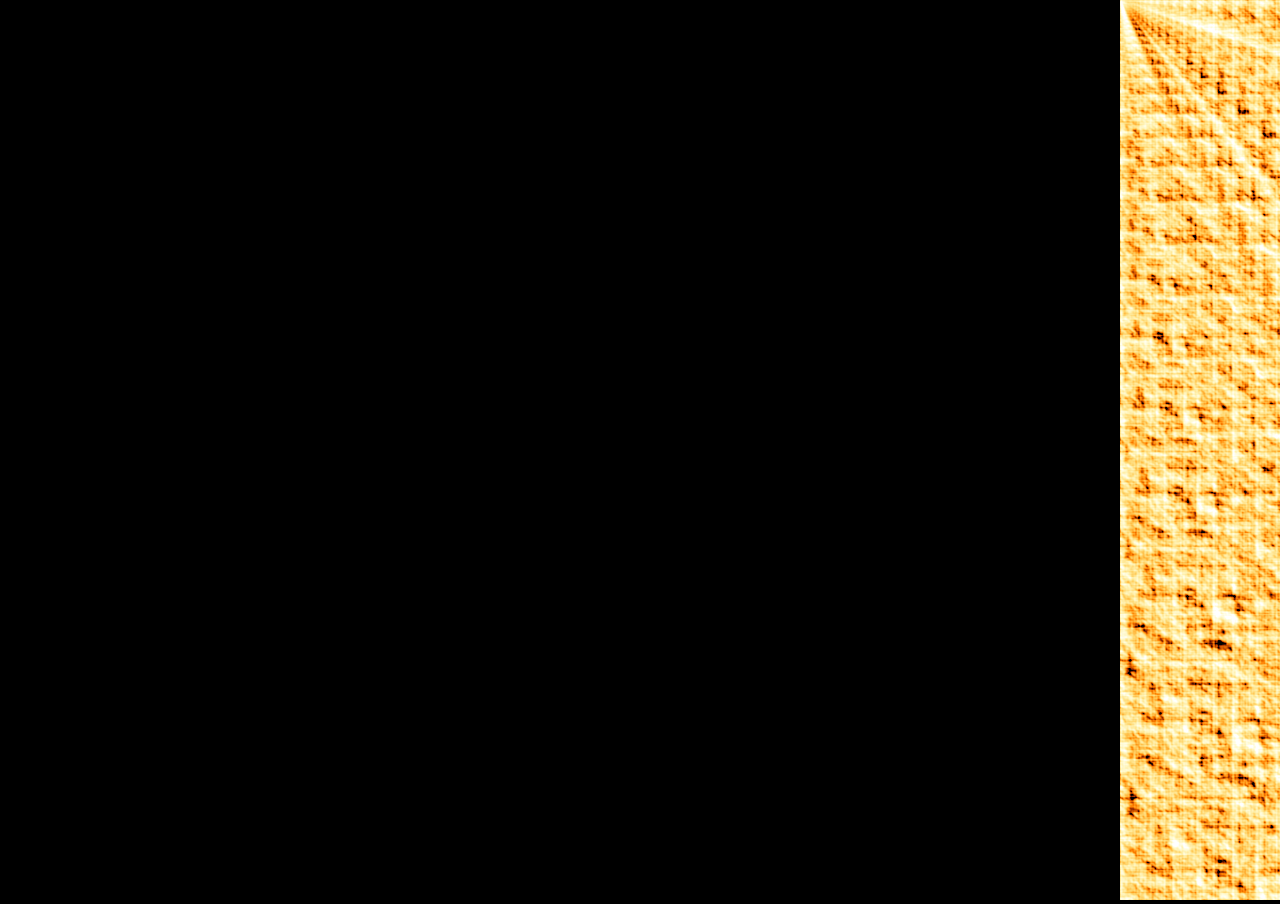
<file: Untitled-1.html>
<!DOCTYPE html>
<html>
<head>
<title>Fire vs Ice</title>
<link rel="shortcut icon" href="GameTitle.ico" type="image/x-icon">
<style>
    html,body {
        background-color : black;
        margin:0px;
        padding: 0px;
        width: 100%;
        height: 100%;
        overflow: hidden;
        -webkit-user-select: none;
        -moz-user-select: none;
        -ms-user-select: none;
        user-select: none;
    }
    body {
  position: relative;
}
</style>
</head>
<body>
    <audio id="myAudio5">
        <source src="Bulletsound.mp4" type="audio/mp4">
    </audio>
    <canvas id="my_canvas"></canvas>
<script>
canvas=document.getElementsByTagName("canvas")[0];
ctx=canvas.getContext('2d');
var enemy=[];
var gold=100;
var round=1;
var backgroundimages=["IcevsFire.png","IcevsFire2.png","IcevsFire3.png"]
var FastSpawnWavesSmallEnemies=[[1,5,10,"SmallEnemy"],[1,6,20,"SmallEnemy"]]
var MediumSpawnWavesSmallEnemies=[[1,3,5,"SmallEnemy"],[1,7,10,"SmallEnemy"]]
var SlowSpawnWavesSmallEnemies=[[1,1,5,"SmallEnemy"],[1,4,10,"SmallEnemy"]]
var FastSpawnRatePerSecond=4;
var MediumSpawnRatePerSecond=2;
var SlowSpawnRatePerSecond=1;
health=100;
var roundwave=1;
canvas.addEventListener("touchstart", drawcircle);
canvas.addEventListener("touchmove", drawcircle);
function drawcircle(e) {
        if(e.touches) {
            playerX = e.touches[0].pageX - canvas.offsetLeft - playerWidth / 2;
            playerY = e.touches[0].pageY - canvas.offsetTop - playerHeight / 2;
            output.innerHTML = "Touch:  <br />"+ " x: " + playerX + ", y: " + playerY;
            e.preventDefault();
        }
}

class littleenemy{
    constructor(img,even,odd,id){
        this.image=new Image();
        this.image.src=img;
        this.add=0
        this.add2=0;
        this.i=even;
        this.d=odd;
        this.id=id
        this.damage=1;
        this.c=0;
    }
    draw(){
        this.x=canvas.width/8*7*0.15+this.add;
        this.y=canvas.height+canvas.height/18/2+this.add2; 
        if (this.x>=canvas.width/8*7+canvas.width/8*7/32/2 & this.c==0){
          this.id=0;
          enemy.splice(this.id,1);
          if (health-this.damage<0){
            health=0;
          }else{
            health-=this.damage;
          }
          this.c+=1;
        }
        if (this.y>canvas.height*0.15 & this.x==canvas.width/8*7*0.15){
          this.angle=0;
          this.add2-=canvas.height/500;
        }
        if (this.d==0){
          if (this.y<=canvas.height*0.15 & this.x<canvas.width/8*7*0.77){
            this.angle=0;
            this.add+=canvas.width/888.8888;
          }else if (this.y<canvas.height*0.84 & this.x>=canvas.width/8*7*0.77){
            this.angle=0;
            this.add2+=canvas.height/500;
          }else if (this.y>=canvas.height*0.84 & this.x<canvas.width & this.x>canvas.width/8*7*0.77){
            this.angle=0;
            this.add+=canvas.width/888.8888;
          }
        }
        if (this.d==1 & this.i==1){
          if (this.y<=canvas.height*0.15 & this.x<canvas.width/8*7*0.34){
            this.angle=0
            this.add+=canvas.width/888.8888;
          }else if (this.y<canvas.height*0.37 & this.x>=canvas.width/8*7*0.34){
            this.angle=0;
            this.add2+=canvas.height/500;
          }else if (this.y>=canvas.height*0.37 & this.x<canvas.width/8*7*0.77 & this.x>=canvas.width/8*7*0.34){
            this.angle=0;
            this.add+=canvas.width/888.8888;
          }else if (this.y<canvas.height*0.84 & this.x<=canvas.width/8*7*0.8 & this.x>=canvas.width/8*7*0.34){
            this.angle=0;
            this.add2+=canvas.height/500;
          }else if (this.y>=canvas.height*0.84 & this.x<canvas.width & this.x>=canvas.width/8*7*0.34){
            this.angle=0;
            this.add+=canvas.width/888.8888;
          }
        }
        if (this.d==1 & this.i==2){
          if (this.y<=canvas.height*0.15 & this.x<canvas.width/8*7*0.34){
            this.angle=0;
            this.add+=canvas.width/888.8888;
          }else if (this.y<canvas.height*0.61 & this.x>=canvas.width/8*7*0.34){
            this.angle=0;
            this.add2+=canvas.height/500;
          }else if (this.y>=canvas.height*0.61 & this.x<canvas.width/8*7*0.77 & this.x>=canvas.width/8*7*0.34){
            this.angle=0;
            this.add+=canvas.width/888.8888;
          }else if (this.y<canvas.height*0.84 & this.x<=canvas.width/8*7*0.8 & this.x>=canvas.width/8*7*0.34){
            this.angle=0;
            this.add2+=canvas.height/500;
          }else if (this.y>=canvas.height*0.84 & this.x<canvas.width & this.x>=canvas.width/8*7*0.34){
            this.angle=0;
            this.add+=canvas.width/888.8888;
          }
        }
        if (this.d==1 & this.i==3){
          if (this.y<=canvas.height*0.15 & this.x<canvas.width/8*7*0.34){
            this.angle=0;
            this.add+=canvas.width/888.8888;
          }else if (this.y<canvas.height*0.84 & this.x>=canvas.width/8*7*0.34){
            this.angle=0;
            this.add2+=canvas.height/500;
          }else if (this.y>=canvas.height*0.84 & this.x<canvas.width & this.x>=canvas.width/8*7*0.34){
            this.angle=0;
            this.add+=canvas.width/888.8888;
          }
        }
        ctx.save();
        ctx.translate(this.x, this.y);
        ctx.rotate(this.angle * Math.PI/180);
        ctx.drawImage(this.image, -(canvas.width/32/2),-(canvas.height/18/2),canvas.width/8*7/32, canvas.height/18);
        ctx.restore();
    }
}
window.onload=function(){
    resize();
    window.addEventListener("resize",resize,false);
}
img2=new Image();
img3=new Image();
img3.src="TowerBar.png";
img4=new Image();
img4.src="Heart.png";
img5=new Image();
img5.src="4shooter.png";
img6=new Image();
img6.src="Coin.png";
img7=new Image();
img7.src="LoseSign.png";
function drawsetup(){
     ctx.drawImage(img2, 0, 0, canvas.width/8*7, canvas.height);
     ctx.drawImage(img3, canvas.width/8*7, 0, canvas.width/8*1, canvas.height);
     window.requestAnimationFrame(drawsetup);
}
function resize(){
  ctx.canvas.width=window.innerWidth;
  ctx.canvas.height=window.innerHeight;
}
iv=1;
id=0;
function SpawnGroups(){
  round+=1;
  for (spawnSlow=0; spawnSlow<SlowSpawnWavesSmallEnemies;spawnSlow++){
    round+=1;
    if (SlowSpawnWavesSmallEnemies[0]==round){
      round+=1;
    if (SlowSpawnWavesSmallEnemies[1]==roundwave){
      round+=1;
        if (EnemyAmount<SlowSpawnWavesSmallEnemies[2]){
          window.requestAnimationFrame(SpawnSlowGroups);
        }
      }
  }
  }
  window.requestAnimationFrame(SpawnGroups);
}
function SpawnSlowGroups(){
  setTimeout(function(){
      node=enemy.length;
      id+=1;
      if (id>1){
        id=0;
      }
      if (id==0){
        iv+=1;
      }
      if (iv>3){
        iv=1;
      }
      enemy.push(new littleenemy("Enemy1.png",iv,id,node));
      
    }, 1000/SlowSpawnRatePerSecond);
}
function SpawnFastGroups(){
  setTimeout(function(){
      node=enemy.length;
      id+=1;
      if (id>1){
        id=0;
      }
      if (id==0){
        iv+=1;
      }
      if (iv>3){
        iv=1;
      }
      enemy.push(new littleenemy("Enemy1.png",iv,id,node));
      window.requestAnimationFrame(SpawnFastGroups);
    }, 1000);
}
function SpawnMediumGroups(){
  setTimeout(function(){
      node=enemy.length;
      id+=1;
      if (id>1){
        id=0;
      }
      if (id==0){
        iv+=1;
      }
      if (iv>3){
        iv=1;
      }
      enemy.push(new littleenemy("Enemy1.png",iv,id,node));
      window.requestAnimationFrame(SpawnMediumGroups);
    }, 1000);
}
function drawEnemy(){
    for (i=enemy.length-1;i>-1;i-=1){
      enemy[i].draw();
    }
    ctx.drawImage(img3, canvas.width/8*7, 0, canvas.width/8*1, canvas.height);
    window.requestAnimationFrame(drawEnemy);
}
var fontBase = 1600,               
    fontSize = 50; 

function getFont() {
    var ratio = fontSize / fontBase;
    var size = canvas.width * ratio;
    return (size|0) + 'px sans-serif';
}
var fontBase2 = 1600,               
    fontSize2 = 100; 

function getFont2() {
    var ratio = fontSize2 / fontBase2;
    var size = canvas.width * ratio;
    return (size|0) + 'px sans-serif';
}
var fontBase3 = 1600,               
    fontSize3 = 30; 

function getFont3() {
    var ratio = fontSize3 / fontBase3;
    var size = canvas.width * ratio;
    return (size|0) + 'px sans-serif';
}
var fontBase4 = 1600,               
    fontSize4 = 60; 

function getFont4() {
    var ratio = fontSize4 / fontBase4;
    var size = canvas.width * ratio;
    return (size|0) + 'px sans-serif';
}
width=0
height=0
function losecheck(){
  if (health<=0){
    ctx.fillStyle = "rgba(0, 0, 0, 0.4)";
    ctx.fillRect(0, 0, canvas.width, canvas.height);
    ctx.drawImage(img7, canvas.width/2-canvas.width/8*3.5/2, canvas.height/2-canvas.height/2/2, canvas.width/8*3.5, canvas.height/2);
    img2.src="LoseBackground.png";
      ctx.beginPath();
      ctx.font = getFont2(); 
      ctx.fillStyle = "white";
      ctx.strokeStyle = 'black';
      ctx.lineWidth = canvas.width/180;
      ctx.strokeText("Game Over!", canvas.width/2-canvas.width/8*3.5/2.6, canvas.height/2.6);
      ctx.fillText("Game Over!",canvas.width/2-canvas.width/8*3.5/2.6, canvas.height/2.6);
      ctx.font = getFont4(); 
      ctx.strokeText("You froze at round: "+round, canvas.width/2-canvas.width/8*3.5/2.1, canvas.height/2.1);
      ctx.fillText("You froze at round: "+round,canvas.width/2-canvas.width/8*3.5/2.1, canvas.height/2.1);
      ctx.fill();
    }
  window.requestAnimationFrame(losecheck);
}
back=
function drawbuyboxes(){
  back+=1
  if (back==3){
    back=0
    img2.src=backgroundimages[back];
  }
  ctx.drawImage(img3, canvas.width/8*7, 0, canvas.width/8*1, canvas.height);
  ctx.drawImage(img4, canvas.width/4.5, canvas.height/18/6, canvas.width/29.090909, canvas.height/18 );
  ctx.font = getFont();
  ctx.strokeStyle = 'black';
  ctx.lineWidth = canvas.width/180;
  ctx.strokeText(health, canvas.width/3.8, canvas.height/16);
  ctx.fillStyle = "white";
  ctx.fillText(health, canvas.width/3.8, canvas.height/16);
  ctx.drawImage(img6, canvas.width/200, canvas.height/18/6,  canvas.width/26.6666666, canvas.height/15);
  ctx.font = getFont(); 
  ctx.fillStyle = "white";
  ctx.strokeStyle = 'black';
  ctx.lineWidth = canvas.width/180;
  ctx.strokeText("$"+gold, canvas.width-canvas.width/1.05, canvas.height/16);
  ctx.fillText("$"+gold, canvas.width-canvas.width/1.05, canvas.height/16);
  if (gold>=100){
    ctx.beginPath();
    ctx.fillStyle = "rgba(34,255,0,0.5)";
    ctx.rect(canvas.width/1.137, canvas.height/102.04, canvas.width/17.7777, canvas.height/6.5);
    ctx.fill();
  }else{
    ctx.beginPath();
    ctx.fillStyle = "rgba(255,0,0,0.5)";
    ctx.rect(canvas.width/1.137, canvas.height/102.04, canvas.width/17.7777, canvas.height/6.5);
    ctx.fill();
  }
  ctx.font = getFont3(); 
  ctx.fillStyle = "white"
  ctx.strokeStyle = 'black';
  ctx.lineWidth = canvas.width/200;
  ctx.strokeText("$100", canvas.width-canvas.width/9, canvas.height/7);
  ctx.fillText("$100", canvas.width-canvas.width/9, canvas.height/7);
  ctx.drawImage(img5, canvas.width/1.13, canvas.height/50, canvas.width/22.22222, canvas.height/12.5);
  window.requestAnimationFrame(drawbuyboxes);
}
window.requestAnimationFrame(SpawnGroups);
window.requestAnimationFrame(SpawnSlowGroups);
window.requestAnimationFrame(drawsetup);
window.requestAnimationFrame(drawEnemy);
window.requestAnimationFrame(losecheck);
</script>
</body>
</html>
</file>
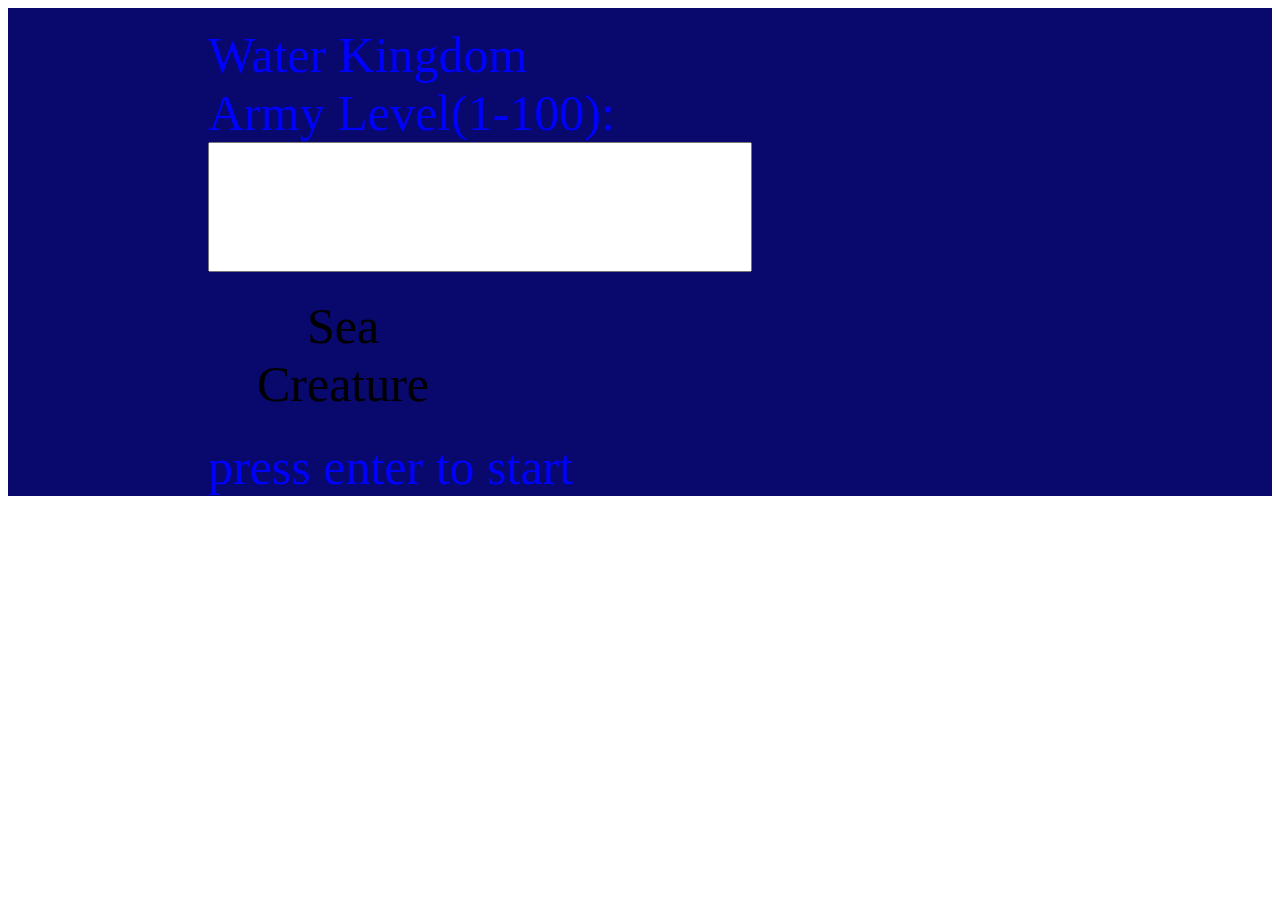
<file: Water_Kingdom_InputPage.html>
<!DOCTYPE html>
<html>
<!--look here for css pages-->
<link rel="stylesheet" type="text/css" href="Water_Kingdom_CSScode.css">
<link rel="stylesheet" type="text/css" href="Common_Formating.css">
<!--look here for css pages-->
<body>
    <div id="Water_Kingdom_background" style="background-color: rgb(8, 8, 109);">
    <br>
    <span class="WaterKingdomLevelLetterFormat PlacementFormat">Water Kingdom<br></span>
    <span class="WaterKingdomLevelLetterFormat PlacementFormat">Army Level(1-100):<br></span>
    <input class="WaterKingdomInputBox PlacementFormat" id="Water_Kingdom_inputbutton" onfocus="inputA.value=''" min="1" max="100"><br>
    <span id="Water_Kingdom_button" onclick="gfg_Run(); focusL()"></span>
    <span id="a3" class="PlacementFormatsplit WaterKingdomButton"><center>Sea Creature</center></span>
    <br>
    <span class="WaterKingdomEnterText PlacementFormat">press enter to start</span>
    </div>
</body>
</html>
</file>
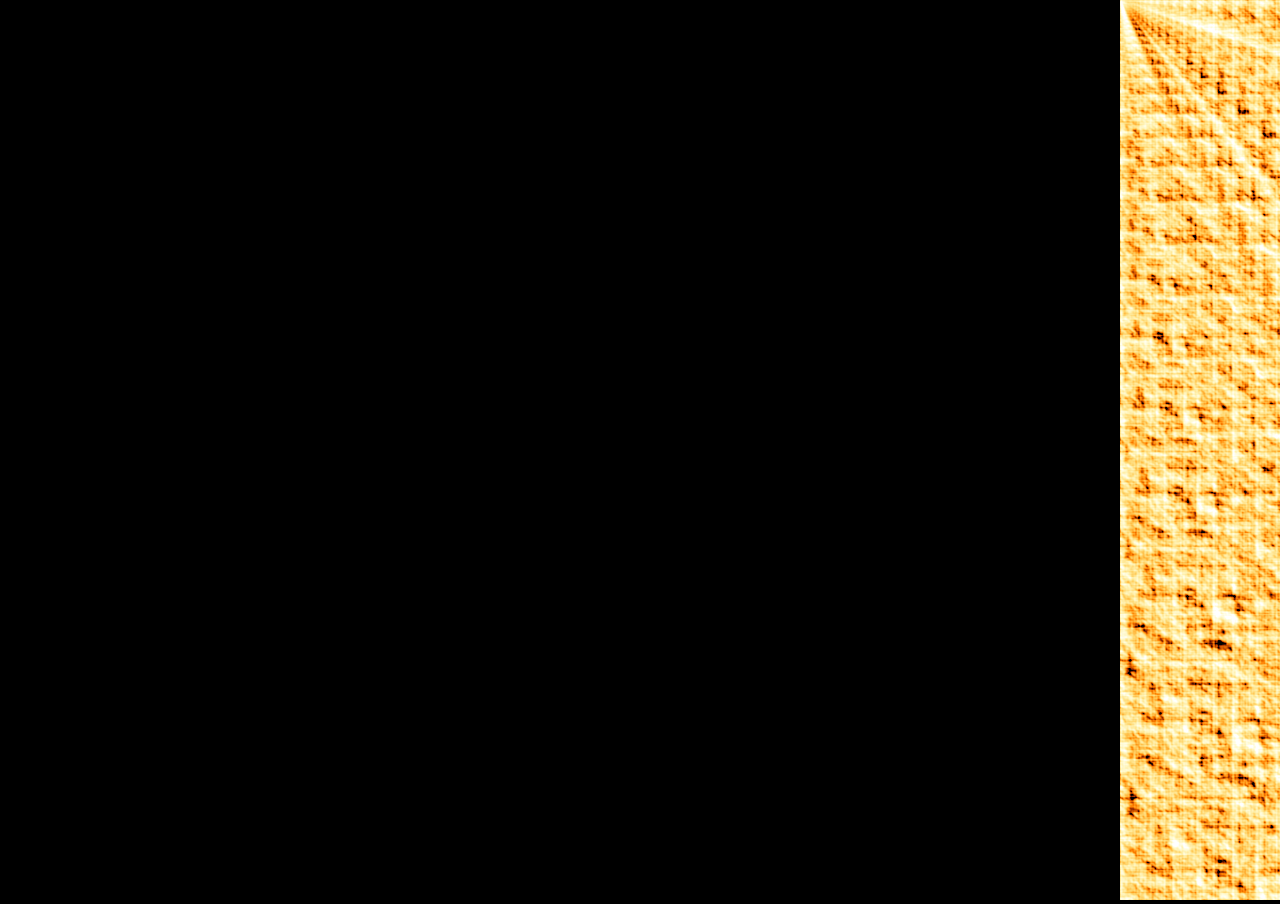
<file: AttackGame_HTML/Untitled-1.html>
<!DOCTYPE html>
<html>
<head>
<title>Fire vs Ice</title>
<link rel="shortcut icon" href="GameTitle.ico" type="image/x-icon">
<style>
    html,body {
        background-color : black;
        margin:0px;
        padding: 0px;
        width: 100%;
        height: 100%;
        overflow: hidden;
        -webkit-user-select: none;
        -moz-user-select: none;
        -ms-user-select: none;
        user-select: none;
    }
    body {
  position: relative;
}
</style>
</head>
<body>
    <audio id="myAudio5">
        <source src="Bulletsound.mp4" type="audio/mp4">
    </audio>
    <canvas id="my_canvas"></canvas>
<script>
canvas=document.getElementsByTagName("canvas")[0];
ctx=canvas.getContext('2d');
var enemy=[];
var gold=100;
var round=1;
var backgroundimages=["IcevsFire.png","IcevsFire2.png","IcevsFire3.png"]
var FastSpawnWavesSmallEnemies=[[1,5,10,"SmallEnemy"],[1,6,20,"SmallEnemy"]]
var MediumSpawnWavesSmallEnemies=[[1,3,5,"SmallEnemy"],[1,7,10,"SmallEnemy"]]
var SlowSpawnWavesSmallEnemies=[[1,1,5,"SmallEnemy"],[1,4,10,"SmallEnemy"]]
var FastSpawnRatePerSecond=4;
var MediumSpawnRatePerSecond=2;
var SlowSpawnRatePerSecond=1;
health=100;
var roundwave=1;
canvas.addEventListener("touchstart", drawcircle);
canvas.addEventListener("touchmove", drawcircle);
function drawcircle(e) {
        if(e.touches) {
            playerX = e.touches[0].pageX - canvas.offsetLeft - playerWidth / 2;
            playerY = e.touches[0].pageY - canvas.offsetTop - playerHeight / 2;
            output.innerHTML = "Touch:  <br />"+ " x: " + playerX + ", y: " + playerY;
            e.preventDefault();
        }
}

class littleenemy{
    constructor(img,even,odd,id){
        this.image=new Image();
        this.image.src=img;
        this.add=0
        this.add2=0;
        this.i=even;
        this.d=odd;
        this.id=id
        this.damage=1;
        this.c=0;
    }
    draw(){
        this.x=canvas.width/8*7*0.15+this.add;
        this.y=canvas.height+canvas.height/18/2+this.add2; 
        if (this.x>=canvas.width/8*7+canvas.width/8*7/32/2 & this.c==0){
          this.id=0;
          enemy.splice(this.id,1);
          if (health-this.damage<0){
            health=0;
          }else{
            health-=this.damage;
          }
          this.c+=1;
        }
        if (this.y>canvas.height*0.15 & this.x==canvas.width/8*7*0.15){
          this.angle=0;
          this.add2-=canvas.height/500;
        }
        if (this.d==0){
          if (this.y<=canvas.height*0.15 & this.x<canvas.width/8*7*0.77){
            this.angle=0;
            this.add+=canvas.width/888.8888;
          }else if (this.y<canvas.height*0.84 & this.x>=canvas.width/8*7*0.77){
            this.angle=0;
            this.add2+=canvas.height/500;
          }else if (this.y>=canvas.height*0.84 & this.x<canvas.width & this.x>canvas.width/8*7*0.77){
            this.angle=0;
            this.add+=canvas.width/888.8888;
          }
        }
        if (this.d==1 & this.i==1){
          if (this.y<=canvas.height*0.15 & this.x<canvas.width/8*7*0.34){
            this.angle=0
            this.add+=canvas.width/888.8888;
          }else if (this.y<canvas.height*0.37 & this.x>=canvas.width/8*7*0.34){
            this.angle=0;
            this.add2+=canvas.height/500;
          }else if (this.y>=canvas.height*0.37 & this.x<canvas.width/8*7*0.77 & this.x>=canvas.width/8*7*0.34){
            this.angle=0;
            this.add+=canvas.width/888.8888;
          }else if (this.y<canvas.height*0.84 & this.x<=canvas.width/8*7*0.8 & this.x>=canvas.width/8*7*0.34){
            this.angle=0;
            this.add2+=canvas.height/500;
          }else if (this.y>=canvas.height*0.84 & this.x<canvas.width & this.x>=canvas.width/8*7*0.34){
            this.angle=0;
            this.add+=canvas.width/888.8888;
          }
        }
        if (this.d==1 & this.i==2){
          if (this.y<=canvas.height*0.15 & this.x<canvas.width/8*7*0.34){
            this.angle=0;
            this.add+=canvas.width/888.8888;
          }else if (this.y<canvas.height*0.61 & this.x>=canvas.width/8*7*0.34){
            this.angle=0;
            this.add2+=canvas.height/500;
          }else if (this.y>=canvas.height*0.61 & this.x<canvas.width/8*7*0.77 & this.x>=canvas.width/8*7*0.34){
            this.angle=0;
            this.add+=canvas.width/888.8888;
          }else if (this.y<canvas.height*0.84 & this.x<=canvas.width/8*7*0.8 & this.x>=canvas.width/8*7*0.34){
            this.angle=0;
            this.add2+=canvas.height/500;
          }else if (this.y>=canvas.height*0.84 & this.x<canvas.width & this.x>=canvas.width/8*7*0.34){
            this.angle=0;
            this.add+=canvas.width/888.8888;
          }
        }
        if (this.d==1 & this.i==3){
          if (this.y<=canvas.height*0.15 & this.x<canvas.width/8*7*0.34){
            this.angle=0;
            this.add+=canvas.width/888.8888;
          }else if (this.y<canvas.height*0.84 & this.x>=canvas.width/8*7*0.34){
            this.angle=0;
            this.add2+=canvas.height/500;
          }else if (this.y>=canvas.height*0.84 & this.x<canvas.width & this.x>=canvas.width/8*7*0.34){
            this.angle=0;
            this.add+=canvas.width/888.8888;
          }
        }
        ctx.save();
        ctx.translate(this.x, this.y);
        ctx.rotate(this.angle * Math.PI/180);
        ctx.drawImage(this.image, -(canvas.width/32/2),-(canvas.height/18/2),canvas.width/8*7/32, canvas.height/18);
        ctx.restore();
    }
}
window.onload=function(){
    resize();
    window.addEventListener("resize",resize,false);
}
img2=new Image();
img3=new Image();
img3.src="TowerBar.png";
img4=new Image();
img4.src="Heart.png";
img5=new Image();
img5.src="4shooter.png";
img6=new Image();
img6.src="Coin.png";
img7=new Image();
img7.src="LoseSign.png";
function drawsetup(){
     ctx.drawImage(img2, 0, 0, canvas.width/8*7, canvas.height);
     ctx.drawImage(img3, canvas.width/8*7, 0, canvas.width/8*1, canvas.height);
     window.requestAnimationFrame(drawsetup);
}
function resize(){
  ctx.canvas.width=window.innerWidth;
  ctx.canvas.height=window.innerHeight;
}
iv=1;
id=0;
function SpawnGroups(){
  round+=1;
  for (spawnSlow=0; spawnSlow<SlowSpawnWavesSmallEnemies;spawnSlow++){
    round+=1;
    if (SlowSpawnWavesSmallEnemies[0]==round){
      round+=1;
    if (SlowSpawnWavesSmallEnemies[1]==roundwave){
      round+=1;
        if (EnemyAmount<SlowSpawnWavesSmallEnemies[2]){
          window.requestAnimationFrame(SpawnSlowGroups);
        }
      }
  }
  }
  window.requestAnimationFrame(SpawnGroups);
}
function SpawnSlowGroups(){
  setTimeout(function(){
      node=enemy.length;
      id+=1;
      if (id>1){
        id=0;
      }
      if (id==0){
        iv+=1;
      }
      if (iv>3){
        iv=1;
      }
      enemy.push(new littleenemy("Enemy1.png",iv,id,node));
      
    }, 1000/SlowSpawnRatePerSecond);
}
function SpawnFastGroups(){
  setTimeout(function(){
      node=enemy.length;
      id+=1;
      if (id>1){
        id=0;
      }
      if (id==0){
        iv+=1;
      }
      if (iv>3){
        iv=1;
      }
      enemy.push(new littleenemy("Enemy1.png",iv,id,node));
      window.requestAnimationFrame(SpawnFastGroups);
    }, 1000);
}
function SpawnMediumGroups(){
  setTimeout(function(){
      node=enemy.length;
      id+=1;
      if (id>1){
        id=0;
      }
      if (id==0){
        iv+=1;
      }
      if (iv>3){
        iv=1;
      }
      enemy.push(new littleenemy("Enemy1.png",iv,id,node));
      window.requestAnimationFrame(SpawnMediumGroups);
    }, 1000);
}
function drawEnemy(){
    for (i=enemy.length-1;i>-1;i-=1){
      enemy[i].draw();
    }
    ctx.drawImage(img3, canvas.width/8*7, 0, canvas.width/8*1, canvas.height);
    window.requestAnimationFrame(drawEnemy);
}
var fontBase = 1600,               
    fontSize = 50; 

function getFont() {
    var ratio = fontSize / fontBase;
    var size = canvas.width * ratio;
    return (size|0) + 'px sans-serif';
}
var fontBase2 = 1600,               
    fontSize2 = 100; 

function getFont2() {
    var ratio = fontSize2 / fontBase2;
    var size = canvas.width * ratio;
    return (size|0) + 'px sans-serif';
}
var fontBase3 = 1600,               
    fontSize3 = 30; 

function getFont3() {
    var ratio = fontSize3 / fontBase3;
    var size = canvas.width * ratio;
    return (size|0) + 'px sans-serif';
}
var fontBase4 = 1600,               
    fontSize4 = 60; 

function getFont4() {
    var ratio = fontSize4 / fontBase4;
    var size = canvas.width * ratio;
    return (size|0) + 'px sans-serif';
}
width=0
height=0
function losecheck(){
  if (health<=0){
    ctx.fillStyle = "rgba(0, 0, 0, 0.4)";
    ctx.fillRect(0, 0, canvas.width, canvas.height);
    ctx.drawImage(img7, canvas.width/2-canvas.width/8*3.5/2, canvas.height/2-canvas.height/2/2, canvas.width/8*3.5, canvas.height/2);
    img2.src="LoseBackground.png";
      ctx.beginPath();
      ctx.font = getFont2(); 
      ctx.fillStyle = "white";
      ctx.strokeStyle = 'black';
      ctx.lineWidth = canvas.width/180;
      ctx.strokeText("Game Over!", canvas.width/2-canvas.width/8*3.5/2.6, canvas.height/2.6);
      ctx.fillText("Game Over!",canvas.width/2-canvas.width/8*3.5/2.6, canvas.height/2.6);
      ctx.font = getFont4(); 
      ctx.strokeText("You froze at round: "+round, canvas.width/2-canvas.width/8*3.5/2.1, canvas.height/2.1);
      ctx.fillText("You froze at round: "+round,canvas.width/2-canvas.width/8*3.5/2.1, canvas.height/2.1);
      ctx.fill();
    }
  window.requestAnimationFrame(losecheck);
}
back=
function drawbuyboxes(){
  back+=1
  if (back==3){
    back=0
    img2.src=backgroundimages[back];
  }
  ctx.drawImage(img3, canvas.width/8*7, 0, canvas.width/8*1, canvas.height);
  ctx.drawImage(img4, canvas.width/4.5, canvas.height/18/6, canvas.width/29.090909, canvas.height/18 );
  ctx.font = getFont();
  ctx.strokeStyle = 'black';
  ctx.lineWidth = canvas.width/180;
  ctx.strokeText(health, canvas.width/3.8, canvas.height/16);
  ctx.fillStyle = "white";
  ctx.fillText(health, canvas.width/3.8, canvas.height/16);
  ctx.drawImage(img6, canvas.width/200, canvas.height/18/6,  canvas.width/26.6666666, canvas.height/15);
  ctx.font = getFont(); 
  ctx.fillStyle = "white";
  ctx.strokeStyle = 'black';
  ctx.lineWidth = canvas.width/180;
  ctx.strokeText("$"+gold, canvas.width-canvas.width/1.05, canvas.height/16);
  ctx.fillText("$"+gold, canvas.width-canvas.width/1.05, canvas.height/16);
  if (gold>=100){
    ctx.beginPath();
    ctx.fillStyle = "rgba(34,255,0,0.5)";
    ctx.rect(canvas.width/1.137, canvas.height/102.04, canvas.width/17.7777, canvas.height/6.5);
    ctx.fill();
  }else{
    ctx.beginPath();
    ctx.fillStyle = "rgba(255,0,0,0.5)";
    ctx.rect(canvas.width/1.137, canvas.height/102.04, canvas.width/17.7777, canvas.height/6.5);
    ctx.fill();
  }
  ctx.font = getFont3(); 
  ctx.fillStyle = "white"
  ctx.strokeStyle = 'black';
  ctx.lineWidth = canvas.width/200;
  ctx.strokeText("$100", canvas.width-canvas.width/9, canvas.height/7);
  ctx.fillText("$100", canvas.width-canvas.width/9, canvas.height/7);
  ctx.drawImage(img5, canvas.width/1.13, canvas.height/50, canvas.width/22.22222, canvas.height/12.5);
  window.requestAnimationFrame(drawbuyboxes);
}
window.requestAnimationFrame(SpawnGroups);
window.requestAnimationFrame(SpawnSlowGroups);
window.requestAnimationFrame(drawsetup);
window.requestAnimationFrame(drawEnemy);
window.requestAnimationFrame(losecheck);
</script>
</body>
</html>
</file>
<file: Water_Kingdom_CSScode.css>
.WaterKingdomLevelLetterFormat {
   font-size:50px;
   color:rgb(0, 0, 255);
   user-select: none;       
}
.WaterKingdomButton {
   width:220px;
   font-size:50px;
   padding:25px;
   border-radius: 10px;
   user-select: none;   
}
.WaterKingdomButton:hover{
   cursor: pointer;
   user-select: none;
}
.WaterKingdomInputBox {
   width:500px;
   padding:20px;
   font-size:75px;
   color:rgb(0, 0, 255);    
}
.WaterKingdomEnterText {
   font-size:50px;
   color:rgb(0, 0, 255);
   user-select: none;       
}
</file>
<file: Common_Formating.css>
.PlacementFormat{
   margin-left: 200px;  
}
.PlacementFormatsplit {
   display:inline-block; margin-top:0px; margin-left:200px;
}
.PlacementFormatShortersplit {
   display:inline-block; margin-top:0px; margin-left:160px;
}
</file>
